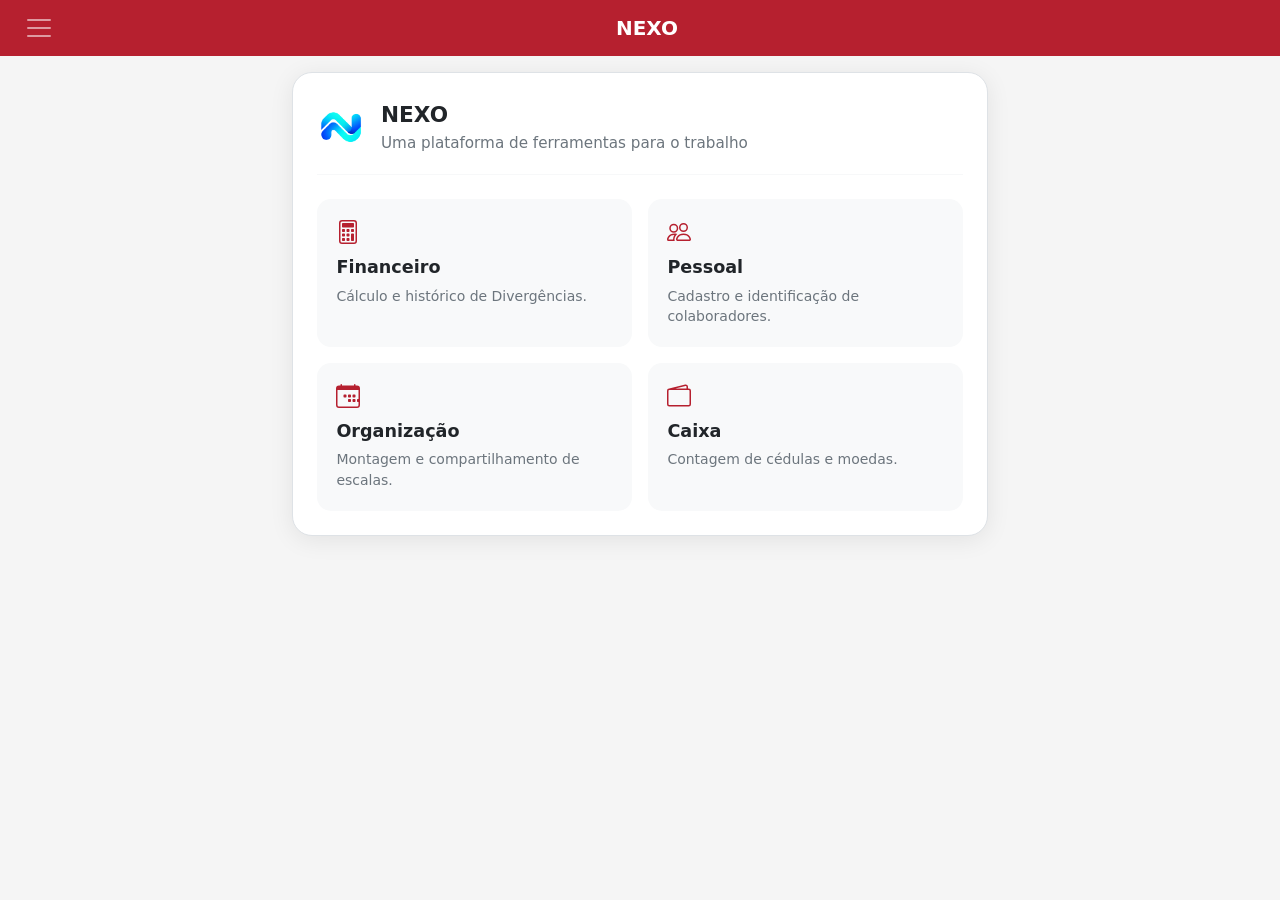
<file: app/src/main/assets/index.html>
<!DOCTYPE html>
<html lang="pt-BR">
<head>
    <meta charset="UTF-8">
    <meta name="viewport" content="width=device-width, initial-scale=1.0">
    <title>Nexo</title>

    <!-- Bootstrap -->
    <link href="css/bootstrap.min.css" rel="stylesheet">
    <link href="css/themes.css" rel="stylesheet">
    <link href="css/home.css" rel="stylesheet">
</head>

<body>
    <!-- Navbar (carregado por js/navbar.js) -->
    <div id="app-navbar"></div>

    <div class="container home-container">
        <div class="home-card">
            <!-- Header -->
            <div class="home-header">
                <div class="home-header-icon">
                    <!-- Ícone de camadas / plataforma -->
                    <!-- <svg xmlns="http://www.w3.org/2000/svg" width="28" height="28" fill="currentColor" viewBox="0 0 16 16">
                        <path d="M8.235 1.559a.5.5 0 0 0-.47 0l-7.5 4a.5.5 0 0 0 0 .882l7.5 4a.5.5 0 0 0 .47 0l7.5-4a.5.5 0 0 0 0-.882l-7.5-4zM8 9.129 1.854 5.854 8 2.577l6.146 3.277L8 9.13z"/>
                        <path d="M8.235 11.559a.5.5 0 0 0-.47 0l-7.5 4a.5.5 0 0 0 0 .882l7.5 4a.5.5 0 0 0 .47 0l7.5-4a.5.5 0 0 0 0-.882l-7.5-4z"/>
                    </svg> -->
                    <img src="./images/app_icon.png" alt="Nexo" height="48" width="48" class="home-header-icon-img">
                </div>
                <div class="home-header-text">
                    <h1 class="home-title">NEXO</h1>
                    <p class="home-subtitle">Uma plataforma de ferramentas para o trabalho</p>
                </div>
            </div>

            <hr class="home-divider">

            <!-- Grid de módulos -->
            <div class="modules-grid">

                <!-- Divergências -->
                <a href="divergencias.html" class="module-card">
                    <div class="module-icon">
                        <svg xmlns="http://www.w3.org/2000/svg" width="24" height="24" fill="currentColor" viewBox="0 0 16 16">
                            <path d="M12 1a1 1 0 0 1 1 1v12a1 1 0 0 1-1 1H4a1 1 0 0 1-1-1V2a1 1 0 0 1 1-1h8zM4 0a2 2 0 0 0-2 2v12a2 2 0 0 0 2 2h8a2 2 0 0 0 2-2V2a2 2 0 0 0-2-2H4z"/>
                            <path d="M4 2.5a.5.5 0 0 1 .5-.5h7a.5.5 0 0 1 .5.5v2a.5.5 0 0 1-.5.5h-7a.5.5 0 0 1-.5-.5v-2zm0 4a.5.5 0 0 1 .5-.5h1a.5.5 0 0 1 .5.5v1a.5.5 0 0 1-.5.5h-1a.5.5 0 0 1-.5-.5v-1zm0 3a.5.5 0 0 1 .5-.5h1a.5.5 0 0 1 .5.5v1a.5.5 0 0 1-.5.5h-1a.5.5 0 0 1-.5-.5v-1zm0 3a.5.5 0 0 1 .5-.5h1a.5.5 0 0 1 .5.5v1a.5.5 0 0 1-.5.5h-1a.5.5 0 0 1-.5-.5v-1zm3-6a.5.5 0 0 1 .5-.5h1a.5.5 0 0 1 .5.5v1a.5.5 0 0 1-.5.5h-1a.5.5 0 0 1-.5-.5v-1zm0 3a.5.5 0 0 1 .5-.5h1a.5.5 0 0 1 .5.5v1a.5.5 0 0 1-.5.5h-1a.5.5 0 0 1-.5-.5v-1zm0 3a.5.5 0 0 1 .5-.5h1a.5.5 0 0 1 .5.5v1a.5.5 0 0 1-.5.5h-1a.5.5 0 0 1-.5-.5v-1zm3-6a.5.5 0 0 1 .5-.5h1a.5.5 0 0 1 .5.5v1a.5.5 0 0 1-.5.5h-1a.5.5 0 0 1-.5-.5v-1zm0 3a.5.5 0 0 1 .5-.5h1a.5.5 0 0 1 .5.5v4a.5.5 0 0 1-.5.5h-1a.5.5 0 0 1-.5-.5v-4z"/>
                        </svg>
                    </div>
                    <h2 class="module-title">Financeiro</h2>
                    <p class="module-desc">Cálculo e histórico de Divergências.</p>
                </a>

                <!-- Pessoas -->
                <a href="funcionarios.html" class="module-card">
                    <div class="module-icon">
                        <svg xmlns="http://www.w3.org/2000/svg" width="16" height="16" fill="currentColor" class="bi bi-people" viewBox="0 0 16 16">
                            <path d="M15 14s1 0 1-1-1-4-5-4-5 3-5 4 1 1 1 1zm-7.978-1L7 12.996c.001-.264.167-1.03.76-1.72C8.312 10.629 9.282 10 11 10c1.717 0 2.687.63 3.24 1.276.593.69.758 1.457.76 1.72l-.008.002-.014.002zM11 7a2 2 0 1 0 0-4 2 2 0 0 0 0 4m3-2a3 3 0 1 1-6 0 3 3 0 0 1 6 0M6.936 9.28a6 6 0 0 0-1.23-.247A7 7 0 0 0 5 9c-4 0-5 3-5 4q0 1 1 1h4.216A2.24 2.24 0 0 1 5 13c0-1.01.377-2.042 1.09-2.904.243-.294.526-.569.846-.816M4.92 10A5.5 5.5 0 0 0 4 13H1c0-.26.164-1.03.76-1.724.545-.636 1.492-1.256 3.16-1.275ZM1.5 5.5a3 3 0 1 1 6 0 3 3 0 0 1-6 0m3-2a2 2 0 1 0 0 4 2 2 0 0 0 0-4"/>
                        </svg>
                        
                        <!-- <svg xmlns="http://www.w3.org/2000/svg" width="24" height="24" fill="currentColor" viewBox="0 0 16 16">
                            <path d="M8.186 1.113a.5.5 0 0 0-.372 0L1.846 3.5 8 5.961 14.154 3.5 8.186 1.113zM15 4.239l-6.5 2.6v5.451l6.5-2.6V4.24zM7.5 12.29V6.839l-6.5-2.6v5.451l6.5 2.6z"/>
                            <path d="M1.5 1.5a.5.5 0 0 0-.5.5v12a.5.5 0 0 0 .5.5h13a.5.5 0 0 0 .5-.5V2a.5.5 0 0 0-.5-.5h-13z"/>
                        </svg> -->
                    </div>
                    <h2 class="module-title">Pessoal</h2>
                    <p class="module-desc">Cadastro e identificação de colaboradores.</p>
                </a>

                <!-- Produtos -->
                <!-- <a href="produtos.html" class="module-card">
                    <div class="module-icon">
                        <svg xmlns="http://www.w3.org/2000/svg" width="24" height="24" fill="currentColor" viewBox="0 0 16 16">
                            <path d="M8.186 1.113a.5.5 0 0 0-.372 0L1.846 3.5 8 5.961 14.154 3.5 8.186 1.113zM15 4.239l-6.5 2.6v5.451l6.5-2.6V4.24zM7.5 12.29V6.839l-6.5-2.6v5.451l6.5 2.6z"/>
                            <path d="M1.5 1.5a.5.5 0 0 0-.5.5v12a.5.5 0 0 0 .5.5h13a.5.5 0 0 0 .5-.5V2a.5.5 0 0 0-.5-.5h-13z"/>
                        </svg>
                    </div>
                    <h2 class="module-title">Produtos</h2>
                    <p class="module-desc">Consulta de produtos, preços e códigos de barras.</p>
                </a> -->

                <!-- Escalas -->
                <!-- <a href="escala.html" class="module-card">
                    <div class="module-icon">
                        <svg xmlns="http://www.w3.org/2000/svg" width="24" height="24" fill="currentColor" viewBox="0 0 16 16">
                            <path d="M3.5 0a.5.5 0 0 1 .5.5V1h8V.5a.5.5 0 0 1 1 0V1h1a2 2 0 0 1 2 2v11a2 2 0 0 1-2 2H2a2 2 0 0 1-2-2V3a2 2 0 0 1 2-2h1V.5a.5.5 0 0 1 .5-.5zM1 4v10a1 1 0 0 0 1 1h12a1 1 0 0 0 1-1V4H1z"/>
                            <path d="M11 7.5a.5.5 0 0 1 .5-.5h1a.5.5 0 0 1 .5.5v1a.5.5 0 0 1-.5.5h-1a.5.5 0 0 1-.5-.5v-1zm-3 0a.5.5 0 0 1 .5-.5h1a.5.5 0 0 1 .5.5v1a.5.5 0 0 1-.5.5h-1a.5.5 0 0 1-.5-.5v-1zm-3 0a.5.5 0 0 1 .5-.5h1a.5.5 0 0 1 .5.5v1a.5.5 0 0 1-.5.5h-1a.5.5 0 0 1-.5-.5v-1zm9 3a.5.5 0 0 1 .5-.5h1a.5.5 0 0 1 .5.5v1a.5.5 0 0 1-.5.5h-1a.5.5 0 0 1-.5-.5v-1zm-3 0a.5.5 0 0 1 .5-.5h1a.5.5 0 0 1 .5.5v1a.5.5 0 0 1-.5.5h-1a.5.5 0 0 1-.5-.5v-1zm-3 0a.5.5 0 0 1 .5-.5h1a.5.5 0 0 1 .5.5v1a.5.5 0 0 1-.5.5h-1a.5.5 0 0 1-.5-.5v-1z"/>
                        </svg>
                    </div>
                    <h2 class="module-title">Escalas</h2>
                    <p class="module-desc">Montagem semanal, folgas e compartilhamento por imagem.</p>
                </a> -->

                <a href="escala.html" class="module-card">
                    <div class="module-icon">
                        <svg xmlns="http://www.w3.org/2000/svg" width="24" height="24" fill="currentColor" viewBox="0 0 16 16">
                            <path d="M3.5 0a.5.5 0 0 1 .5.5V1h8V.5a.5.5 0 0 1 1 0V1h1a2 2 0 0 1 2 2v11a2 2 0 0 1-2 2H2a2 2 0 0 1-2-2V3a2 2 0 0 1 2-2h1V.5a.5.5 0 0 1 .5-.5zM1 4v10a1 1 0 0 0 1 1h12a1 1 0 0 0 1-1V4H1z"/>
                            <path d="M11 7.5a.5.5 0 0 1 .5-.5h1a.5.5 0 0 1 .5.5v1a.5.5 0 0 1-.5.5h-1a.5.5 0 0 1-.5-.5v-1zm-3 0a.5.5 0 0 1 .5-.5h1a.5.5 0 0 1 .5.5v1a.5.5 0 0 1-.5.5h-1a.5.5 0 0 1-.5-.5v-1zm-3 0a.5.5 0 0 1 .5-.5h1a.5.5 0 0 1 .5.5v1a.5.5 0 0 1-.5.5h-1a.5.5 0 0 1-.5-.5v-1zm9 3a.5.5 0 0 1 .5-.5h1a.5.5 0 0 1 .5.5v1a.5.5 0 0 1-.5.5h-1a.5.5 0 0 1-.5-.5v-1zm-3 0a.5.5 0 0 1 .5-.5h1a.5.5 0 0 1 .5.5v1a.5.5 0 0 1-.5.5h-1a.5.5 0 0 1-.5-.5v-1zm-3 0a.5.5 0 0 1 .5-.5h1a.5.5 0 0 1 .5.5v1a.5.5 0 0 1-.5.5h-1a.5.5 0 0 1-.5-.5v-1z"/>
                        </svg>
                    </div>
                    <h2 class="module-title">Organização</h2>
                    <p class="module-desc">Montagem e compartilhamento de escalas.</p>
                </a>

                <!-- Contagem -->
                <a href="notas.html" class="module-card">
                    <div class="module-icon">
                        <svg xmlns="http://www.w3.org/2000/svg" width="16" height="16" fill="currentColor" class="bi bi-wallet2" viewBox="0 0 16 16">
                            <path d="M12.136.326A1.5 1.5 0 0 1 14 1.78V3h.5A1.5 1.5 0 0 1 16 4.5v9a1.5 1.5 0 0 1-1.5 1.5h-13A1.5 1.5 0 0 1 0 13.5v-9a1.5 1.5 0 0 1 1.432-1.499zM5.562 3H13V1.78a.5.5 0 0 0-.621-.484zM1.5 4a.5.5 0 0 0-.5.5v9a.5.5 0 0 0 .5.5h13a.5.5 0 0 0 .5-.5v-9a.5.5 0 0 0-.5-.5z"/>
                        </svg>
                        <!-- <svg xmlns="http://www.w3.org/2000/svg" width="24" height="24" fill="currentColor" viewBox="0 0 16 16">
                            <path d="M8 15A7 7 0 1 1 8 1a7 7 0 0 1 0 14zm0 1A8 8 0 1 0 8 0a8 8 0 0 0 0 16z"/>
                            <path d="M8 4a.5.5 0 0 1 .5.5v3h3a.5.5 0 0 1 0 1h-3v3a.5.5 0 0 1-1 0v-3h-3a.5.5 0 0 1 0-1h3v-3A.5.5 0 0 1 8 4z"/>
                        </svg> -->
                    </div>
                    <h2 class="module-title">Caixa</h2>
                    <p class="module-desc">Contagem de cédulas e moedas.</p>
                </a>

            </div>
        </div>
    </div>

    <script src="js/bootstrap.bundle.min.js"></script>
    <script src="js/themes.js"></script>
    <script src="js/navbar.js"></script>
</body>
</html>
</file>
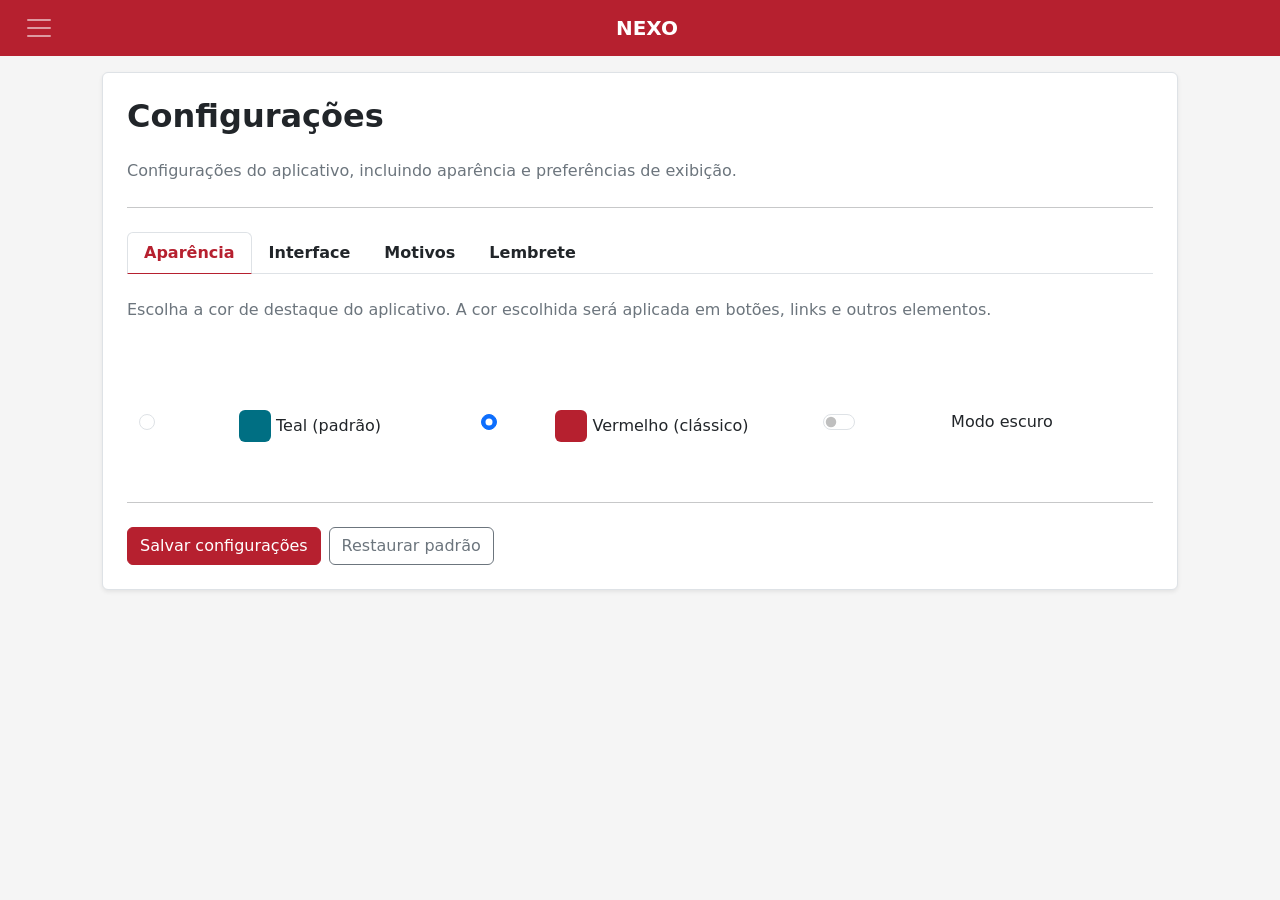
<file: app/src/main/assets/configuracoes.html>
<!DOCTYPE html>
<html lang="pt-BR">
<head>
    <meta charset="UTF-8">
    <meta name="viewport" content="width=device-width, initial-scale=1.0">
    <title>Configurações - Divergências</title>
    <link href="css/bootstrap.min.css" rel="stylesheet">
    <link href="css/themes.css" rel="stylesheet">
</head>
<body>
    <!-- Navbar centralizado (carregado por js/navbar.js) -->
    <div id="app-navbar"></div>

    <!-- CONTEÚDO -->
    <div class="container">
        <div class="card shadow-sm config-card">
            <div class="card-body p-4">
                
                <h2 class="mb-4"><strong>Configurações</strong></h2>
                <p class="text-muted mb-3">
                    Configurações do aplicativo, incluindo aparência e preferências de exibição.
                </p>
                <hr class="my-4">

                <!-- TABS -->
                <ul class="nav nav-tabs mb-4" id="configTabs" role="tablist">
                    <li class="nav-item" role="presentation">
                        <button class="nav-link active" id="aparencia-tab" data-bs-toggle="tab"
                                data-bs-target="#aparencia" type="button" role="tab">
                            Aparência
                        </button>
                    </li>
                    <li class="nav-item" role="presentation">
                        <button class="nav-link" id="interface-tab" data-bs-toggle="tab"
                                data-bs-target="#interface" type="button" role="tab">
                            Interface
                        </button>
                    </li>
                    <li class="nav-item" role="presentation">
                        <button class="nav-link" id="motivos-tab" data-bs-toggle="tab"
                                data-bs-target="#motivos" type="button" role="tab">
                            Motivos
                        </button>
                    </li>
                    <li class="nav-item" role="presentation">
                        <button class="nav-link" id="lembrete-tab" data-bs-toggle="tab"
                                data-bs-target="#lembrete" type="button" role="tab">
                            Lembrete
                        </button>
                    </li>
                </ul>

                <!-- ===================== TAB APARENCIA ===================== -->
                <div class="tab-content" id="configTabsContent">
                    <div class="tab-pane fade show active" id="aparencia" role="tabpanel">
                        <div class="mb-3">
                            <p class="text-muted mb-3">
                                Escolha a cor de destaque do aplicativo. A cor escolhida será aplicada em botões, links e outros elementos.
                            </p>
                            <div class="d-flex flex-wrap gap-3">
                                <div class="container text-center">
                                    <div class="row">
                                        <div class="col">
                                            <div class="form-check">
                                                <input class="form-check-input" type="radio" name="accentColor" id="accentTeal" value="#006F83">
                                                <label class="form-check-label" for="accentTeal">
                                                    <span class="d-inline-block rounded"
                                                        style="width:32px;height:32px;background:#006F83;vertical-align:middle;"></span>
                                                    Teal (padrão)
                                                </label>
                                            </div>
                                        </div>

                                        <div class="col">
                                            <div class="form-check">
                                                <input class="form-check-input" type="radio" name="accentColor"
                                                    id="accentRed" value="#b6202f">
                                                <label class="form-check-label" for="accentRed">
                                                    <span class="d-inline-block rounded"
                                                        style="width:32px;height:32px;background:#b6202f;vertical-align:middle;"></span>
                                                    Vermelho (clássico)
                                                </label>
                                            </div>
                                        </div>
                                        <!-- Modo escuro -->
                                        <div class="col">
                                            <div class="form-check form-switch mb-3">
                                                <input class="form-check-input" type="checkbox" id="cfg_darkMode">
                                                <label class="form-check-label" for="cfg_darkMode">
                                                    Modo escuro
                                                </label>
                                            </div>
                                        </div>
                                        <!-- Modo escuro -->
                                    </div>
                                </div>
                            </div>
                        </div>

                    </div>

                    <!-- ===================== TAB INTERFACE ===================== -->
                    <div class="tab-pane fade" id="interface" role="tabpanel">
                        <p class="text-muted mb-3">
                            Escolha quais informações devem aparecer no formulário principal.
                        </p>

                        <div class="form-check mb-2">
                            <input class="form-check-input" type="checkbox" id="cfg_codigoProduto">
                            <label class="form-check-label" for="cfg_codigoProduto">
                                Código do produto
                            </label>
                        </div>

                        <div class="form-check mb-2">
                            <input class="form-check-input" type="checkbox" id="cfg_pdv">
                            <label class="form-check-label" for="cfg_pdv">
                                PDV
                            </label>
                        </div>

                        <div class="form-check mb-2">
                            <input class="form-check-input" type="checkbox" id="cfg_descricao">
                            <label class="form-check-label" for="cfg_descricao">
                                Descrição do produto
                            </label>
                        </div>

                        <div class="form-check mb-2">
                            <input class="form-check-input" type="checkbox" id="cfg_valorTotal">
                            <label class="form-check-label" for="cfg_valorTotal">
                                Valor Total
                            </label>
                        </div>

                        <div class="form-check mb-2">
                            <input class="form-check-input" type="checkbox" id="cfg_motivo">
                            <label class="form-check-label" for="cfg_motivo">
                                Motivo da divergência
                            </label>
                        </div>
                    </div>

                    <!-- ===================== TAB MOTIVOS ===================== -->
                    <div class="tab-pane fade" id="motivos" role="tabpanel">
                        <div class="small text-muted">
                            Em breve: Motivos de divergência personalizáveis. 
                            <br>Por enquanto, os motivos são fixos e não podem ser alterados.
                        </div>
                    </div>

                    <!-- ===================== TAB LEMBRETE ===================== -->
                    <div class="tab-pane fade" id="lembrete" role="tabpanel">
                        <p class="text-muted mb-3">
                            Receba um lembrete para não esquecer de registrar as divergências do dia (processo oficial em papel).
                        </p>

                        <div class="form-check form-switch mb-3">
                            <input class="form-check-input" type="checkbox" id="cfg_lembreteAtivo">
                            <label class="form-check-label" for="cfg_lembreteAtivo">
                                Ativar lembrete
                            </label>
                        </div>

                        <div id="lembreteOpcoes" class="d-none">
                            <div class="mb-3">
                                <label for="cfg_lembreteHora" class="form-label">Horário</label>
                                <!-- <input type="time" class="form-control" id="cfg_lembreteHora" value="18:00"> -->
                                 <input
                                    type="time"
                                    class="form-control"
                                    id="cfg_lembreteHora"
                                    placeholder="17:00"
                                    value="17:00"
                                    required
                                >
                            </div>

                            <div class="mb-3">
                                <label class="form-label">Dias da semana (marque os que deseja)</label>
                                <div id="lembreteListaDias" class="border rounded p-2">
                                    <!-- gerado via JS -->
                                </div>
                                <div class="form-text">Igual ao padrão do “Inter” na escala de funcionários.</div>
                            </div>
                        </div>
                    </div>
                </div>

                <hr class="my-4">

                <div class="d-flex gap-2">
                    <button type="button" class="btn btn-danger" id="btnSalvar">
                        Salvar configurações
                    </button>
                    <button type="button" class="btn btn-outline-secondary" id="btnResetar">
                        Restaurar padrão
                    </button>
                </div>

                <div id="mensagemSucesso" class="alert alert-success mt-3 d-none" role="alert">
                    Configurações salvas com sucesso!
                </div>
            </div>
        </div>
    </div>

    <script src="js/bootstrap.bundle.min.js"></script>
    <script src="js/android-web.js"></script>
    <script src="js/ui-modals.js"></script>
    <script src="js/themes.js"></script>
    <script src="js/navbar.js"></script>   <!-- ← novo -->
    <script src="js/configuracoes.js"></script>   <!-- script específico da página -->

</body>
</html>
</file>
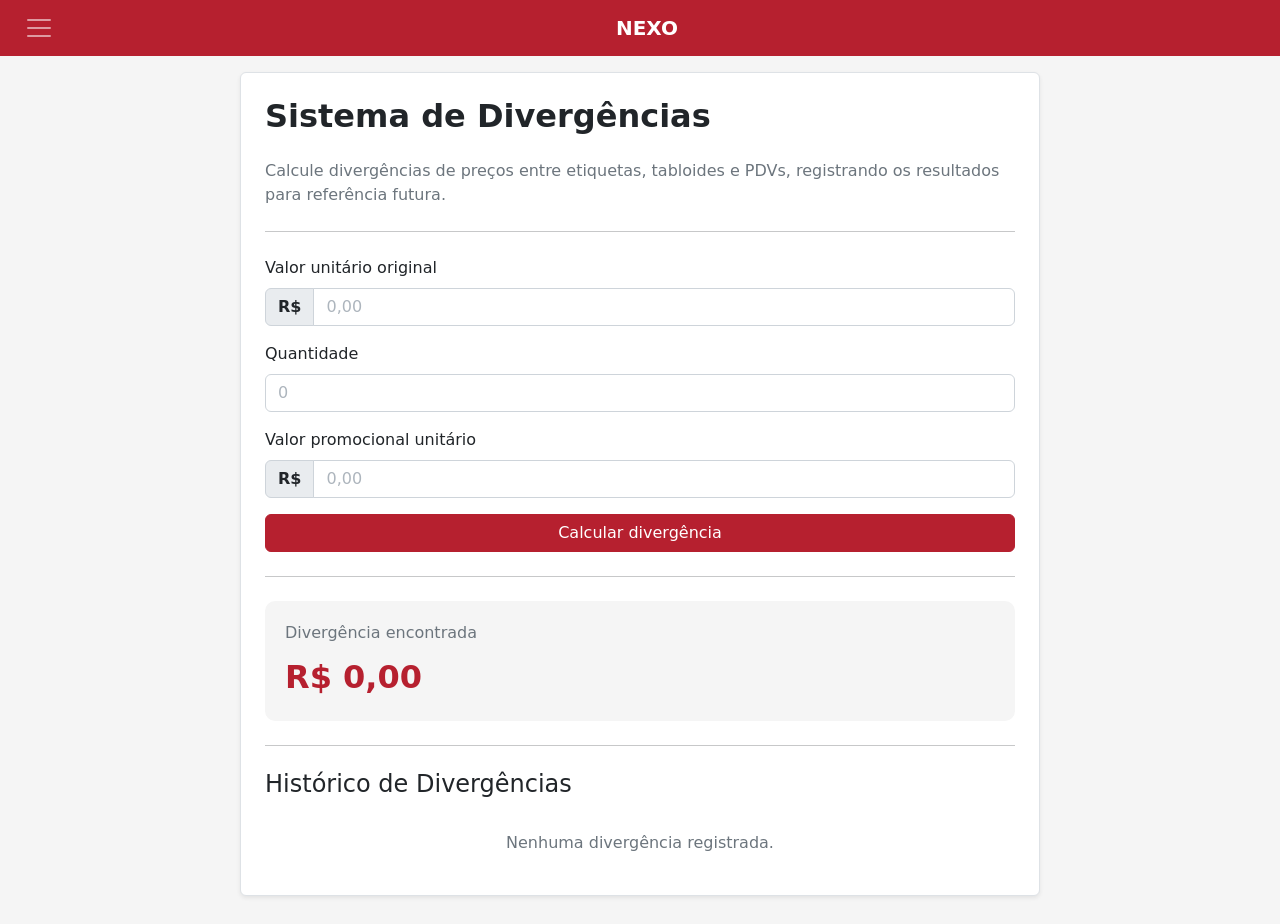
<file: app/src/main/assets/divergencias.html>
<!DOCTYPE html>
<html lang="pt-BR">
<head>
    <meta charset="UTF-8">
    <meta name="viewport" content="width=device-width, initial-scale=1.0">

    <title>Sistema de Divergências</title>

    <!-- Bootstrap -->
    <link href="css/bootstrap.min.css" rel="stylesheet">
    <link href="css/themes.css" rel="stylesheet">
    <link href="css/divergencia.css" rel="stylesheet">
</head>

<body>
    <!-- =========================================================
     NAVBAR + MENU LATERAL (estilo app nativo)
     ========================================================= -->
    <!-- Navbar centralizado (carregado por js/navbar.js) -->
    <div id="app-navbar"></div>

    <div class="container">
        <div class="card shadow-sm divergencia-card">
            <div class="card-body p-4">
                <h2 class="mb-4"><strong>Sistema de Divergências</strong></h2>
                <p class="text-muted mb-3">
                    Calcule divergências de preços entre etiquetas, tabloides e PDVs, registrando os resultados para referência futura.
                </p>
                <hr class="my-4">

                <form id="formDivergencia">
                    <!-- Código do produto (controlado por config) -->
                    <div class="mb-3" id="campoCodigoProduto" style="display: none;">
                        <label for="codigoProduto" class="form-label">
                            Código do produto
                        </label>
                        <input
                            type="text"
                            class="form-control"
                            id="codigoProduto"
                            placeholder="Ex: 7891234567890"
                            inputmode="numeric"
                        >
                    </div>

                    <!-- PDV (controlado por config) -->
                    <div class="mb-3" id="campoPdv" style="display: none;">
                        <label for="pdv" class="form-label">
                            PDV
                        </label>
                        <input
                            type="text"
                            class="form-control"
                            id="pdv"
                            placeholder="Ex: 12"
                            inputmode="numeric"
                        >
                    </div>

                    <!-- Descrição (controlado por config) -->
                    <div class="mb-3" id="campoDescricao" style="display: none;">
                        <label for="descricao" class="form-label">
                            Descrição do produto
                        </label>
                        <input
                            type="text"
                            class="form-control"
                            id="descricao"
                            placeholder="Ex: Arroz 5kg"
                        >
                    </div>

                    <!-- Valor unitário original (sempre visível) -->
                    <div class="mb-3">
                        <label for="valorOriginal" class="form-label">
                            Valor unitário original
                        </label>
                        <div class="input-group">
                            <span class="input-group-text">R$</span>
                            <input
                                type="text"
                                class="form-control"
                                id="valorOriginal"
                                placeholder="0,00"
                                inputmode="decimal"
                                required
                            >
                        </div>
                    </div>

                    <!-- Quantidade (sempre visível) -->
                    <div class="mb-3">
                        <label for="quantidade" class="form-label">
                            Quantidade
                        </label>
                        <input
                            type="number"
                            class="form-control"
                            id="quantidade"
                            min="1"
                            placeholder="0"
                            required
                        >
                    </div>

                    <!-- Valor promocional unitário (sempre visível) -->
                    <div class="mb-3">
                        <label for="valorPromocional" class="form-label">
                            Valor promocional unitário
                        </label>
                        <div class="input-group">
                            <span class="input-group-text">R$</span>
                            <input
                                type="text"
                                class="form-control"
                                id="valorPromocional"
                                placeholder="0,00"
                                inputmode="decimal"
                                required
                            >
                        </div>
                    </div>

                    <!-- Valor Total (controlado por config) -->
                    <div class="mb-3" id="campoValorTotal" style="display: none;">
                        <label class="form-label">
                            Valor Total
                        </label>
                        <div class="input-group">
                            <span class="input-group-text">R$</span>
                            <input
                                type="text"
                                class="form-control"
                                id="valorTotal"
                                placeholder="0,00"
                                readonly
                            >
                        </div>
                        <div class="form-text">
                            Calculado automaticamente (Valor unitário × Quantidade)
                        </div>
                    </div>

                    <!-- Motivo (controlado por config) -->
                    <div class="mb-4" id="campoMotivo" style="display: none;">
                        <label for="motivo" class="form-label">
                            Motivo da divergência
                        </label>
                        <select class="form-select" id="motivo">
                            <option value="" selected disabled>Selecione o motivo</option>
                            <option value="etiqueta_pdv">Etiqueta × PDV</option>
                            <option value="etiqueta_tabloide">Etiqueta × Tabloide</option>
                            <option value="tabloide_pdv">Tabloide × PDV</option>
                            <option value="pc_virtual">PC Virtual / LMPM</option>
                            <option value="ofertas_exclusivas">Ofertas Exclusivas</option>
                            <option value="oferta_combinada">Oferta Combinada</option>
                        </select>
                    </div>

                    <button type="submit" class="btn btn-danger w-100">
                        Calcular divergência
                    </button>

                </form>

                <hr class="my-4">

                <div class="resultado">
                    <div class="text-muted mb-2">
                        Divergência encontrada
                    </div>

                    <div
                            id="resultado"
                            class="valor-divergencia"
                    >
                        R$ 0,00
                    </div>
                </div>

                <hr class="my-4">

    <div>
        <h4 class="mb-3">
            Histórico de Divergências
        </h4>

        <div id="historico">
            <div class="text-muted text-center py-3">
                Carregando histórico...
            </div>
        </div>
    </div>

        </div>
    </div>
</div>

<!-- =========================================================
     MODAL DE CONFIRMAÇÃO DE EXCLUSÃO
     ========================================================= -->

<div
    class="modal fade"
    id="modalConfirmarExclusao"
    tabindex="-1"
    aria-labelledby="modalConfirmarExclusaoLabel"
    aria-hidden="true"
>
    <div class="modal-dialog modal-dialog-centered">
        <div class="modal-content">

            <div class="modal-header">
                <h5
                    class="modal-title"
                    id="modalConfirmarExclusaoLabel"
                >
                    Tem certeza?
                </h5>

                <button
                    type="button"
                    class="btn-close"
                    data-bs-dismiss="modal"
                    aria-label="Fechar"
                ></button>
            </div>

            <div class="modal-body">
                Deseja realmente excluir esta divergência?
            </div>

            <div class="modal-footer">

                <button
                    type="button"
                    class="btn btn-secondary"
                    data-bs-dismiss="modal"
                >
                    Cancelar
                </button>

                <button
                    type="button"
                    class="btn btn-danger"
                    id="confirmarExclusao"
                >
                    Excluir
                </button>

            </div>

        </div>
    </div>
</div>

<script src="js/bootstrap.bundle.min.js"></script>
<script src="js/themes.js"></script>
<script src="js/navbar.js"></script>   <!-- ← novo -->
<script src="js/android-web.js"></script>
<script src="js/app.js"></script>


</body>
</html>
</file>
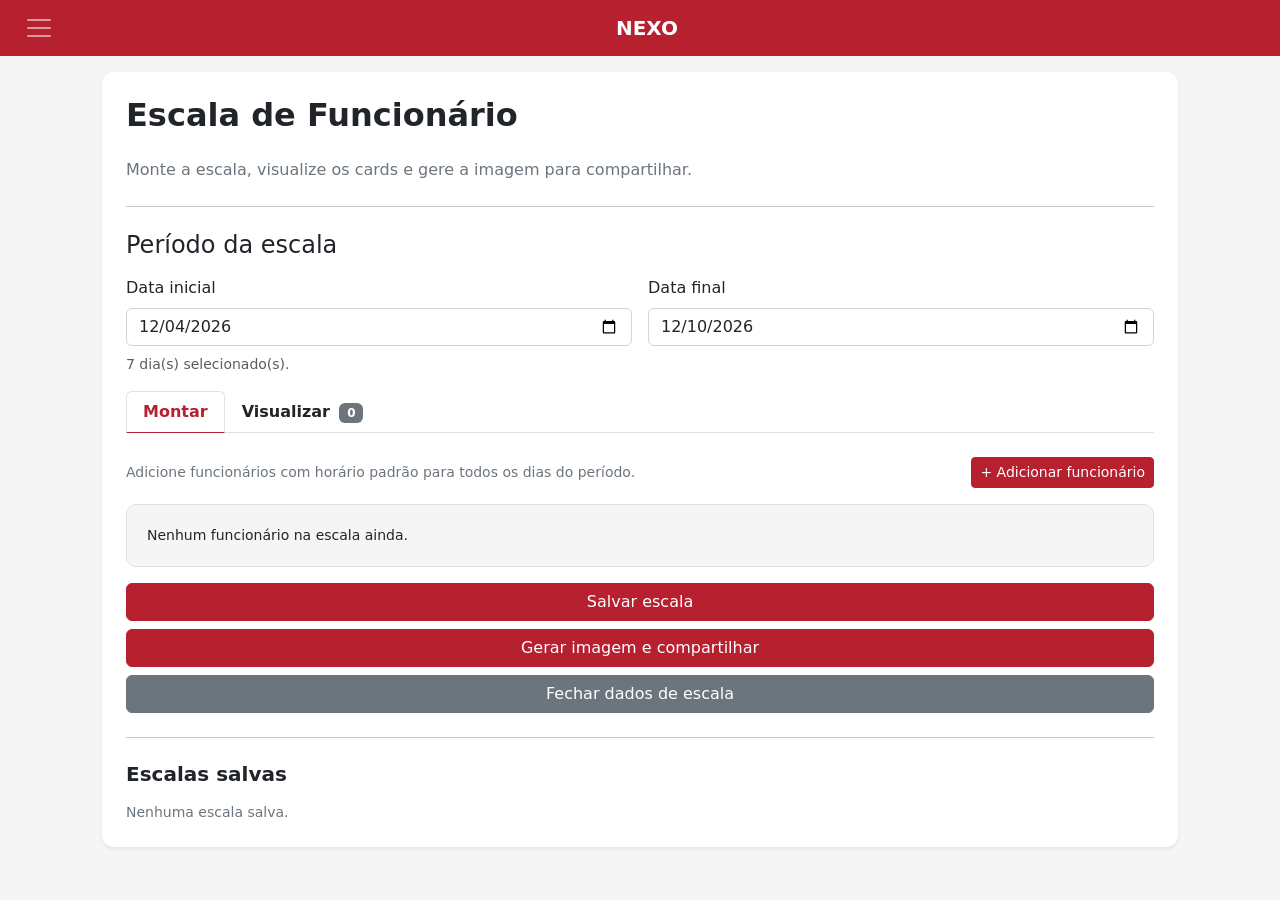
<file: app/src/main/assets/escala.html>
<!DOCTYPE html>
<html lang="pt-BR">

<head>
    <meta charset="UTF-8">
    <meta name="viewport" content="width=device-width, initial-scale=1.0">
    <title>Escala de Funcionários</title>
    <link href="css/bootstrap.min.css" rel="stylesheet">
    <link rel="stylesheet" href="https://cdn.jsdelivr.net/npm/bootstrap-icons@1.11.3/font/bootstrap-icons.min.css">
    <link href="css/themes.css" rel="stylesheet">
    <link href="css/escala.css" rel="stylesheet">
</head>

<body>
    <!-- =========================================================
     NAVBAR + MENU LATERAL (estilo app nativo)
     ========================================================= -->
    <!-- Navbar centralizado (carregado por js/navbar.js) -->
    <div id="app-navbar"></div>

    <main class="container escala-container">
        <div class="card shadow-sm">
            <div class="card-body p-3 p-md-4">

                <h2 class="mb-4"><strong>Escala de Funcionário</strong></h2>
                <p class="text-muted mb-3">
                    Monte a escala, visualize os cards e gere a imagem para compartilhar.
                </p>
                <hr class="my-4">

                <!-- <h2 class="mb-4"><strong>Escala de Funcionários</strong></h2>
                <p class="text-muted mb-3">
                    Monte a escala, visualize os cards e gere a imagem para compartilhar.
                </p>
                <hr class="my-4"> -->

                <!-- PERÍODO (sempre visível) -->
                <section class="mb-3">
                    <h4 class="mb-3">Período da escala</h4>
                    <div class="row g-3">
                        <div class="col-12 col-md-6">
                            <label for="dataInicial" class="form-label">Data inicial</label>
                            <input type="date" class="form-control" id="dataInicial" required>
                        </div>
                        <div class="col-12 col-md-6">
                            <label for="dataFinal" class="form-label">Data final</label>
                            <input type="date" class="form-control" id="dataFinal" required>
                        </div>
                    </div>
                    <div class="form-text mt-2" id="periodoInfo">
                        Selecione o período para montar a escala.
                    </div>
                </section>

                <!-- ABAS -->
                <ul class="nav nav-tabs mb-4" id="abasEscala" role="tablist">
                    <li class="nav-item" role="presentation">
                        <button class="nav-link active" id="tab-montar" data-bs-toggle="tab"
                                data-bs-target="#painel-montar" type="button" role="tab">
                            Montar
                        </button>
                    </li>
                    <li class="nav-item" role="presentation">
                        <button class="nav-link" id="tab-visualizar" data-bs-toggle="tab"
                                data-bs-target="#painel-visualizar" type="button" role="tab">
                            Visualizar
                            <span class="badge text-bg-secondary ms-1" id="badgeQtdFunc">0</span>
                        </button>
                    </li>
                </ul>

                <div class="tab-content" id="conteudoAbas">

                    <!-- ========== ABA MONTAR ========== -->
                    <div class="tab-pane fade show active" id="painel-montar" role="tabpanel">

                        <div class="d-flex justify-content-between align-items-center mb-3">
                            <p class="mb-0 text-muted small">
                                Adicione funcionários com horário padrão para todos os dias do período.
                            </p>
                            <button type="button" class="btn btn-danger btn-sm" id="btnAbrirModalAdicionar">
                                + Adicionar funcionário
                            </button>
                        </div>

                        <!-- <div class="alert alert-light border small mb-3" id="resumoMontar"> -->
                        <div class="resumo-background border small mb-3" id="resumoMontar">
                            Nenhum funcionário na escala ainda.
                        </div>

                        <div class="d-grid gap-2">
                            <button type="button" class="btn btn-danger" id="salvarEscala">
                                Salvar escala
                            </button>
                            <button type="button" class="btn btn-danger" id="gerarImagem">
                                Gerar imagem e compartilhar
                            </button>
                            <button type="button" class="btn btn-secondary" id="limparEscala">
                                Fechar dados de escala
                            </button>
                        </div>

                        <hr class="my-4">

                        <h5 class="mb-3">Escalas salvas</h5>
                        <div id="escalasSalvas">
                            <div class="text-muted small">Nenhuma escala salva.</div>
                        </div>
                    </div>

                    <!-- ========== ABA VISUALIZAR ========== -->
                    <div class="tab-pane fade" id="painel-visualizar" role="tabpanel">
                        <p class="text-muted small mb-3">
                            Edite horários, marque folga ou adicione período intermediário em cada card.
                        </p>
                        <div id="listaCardsFuncionarios">
                            <div class="text-muted text-center py-4">
                                Nenhum funcionário. Vá na aba Montar e adicione.
                            </div>
                        </div>
                    </div>
                </div>

                <div id="mensagemEscala" class="alert d-none mt-4" role="status" aria-live="polite"></div>
            </div>
        </div>
    </main>

    <!-- =====================================================
         MODAL: ADICIONAR FUNCIONÁRIO (preenche todos os dias)
         ===================================================== -->
    <div class="modal fade" id="modalAdicionarFunc" tabindex="-1" aria-hidden="true">
        <div class="modal-dialog modal-dialog-centered">
            <div class="modal-content">
                <div class="modal-header">
                    <h5 class="modal-title text-white">Adicionar funcionário</h5>
                    <button type="button" class="btn-close btn-close-white" data-bs-dismiss="modal"></button>
                </div>
                <div class="modal-body">
                    <p class="small text-muted mb-3">
                        O horário abaixo será aplicado a <strong>todos os dias</strong> do período.
                        Depois você pode editar dia a dia na aba Visualizar.
                    </p>

                    <div class="mb-3">
                        <label class="form-label form-bg">Funcionário cadastrado</label>
                        <select class="form-select" id="selectFuncionarioCad">
                            <option value="">— Digitar avulso / escolher —</option>
                        </select>
                    </div>

                    <div class="mb-3">
                        <label class="form-label">Nome</label>
                        <input type="text" class="form-control" id="addNome" placeholder="Nome do funcionário" maxlength="80">
                    </div>

                    <div class="row g-2 mb-3">
                        <div class="col-6">
                            <label class="form-label">Crachá (opcional)</label>
                            <input type="text" class="form-control" id="addCracha" placeholder="1234567" maxlength="20">
                        </div>
                        <div class="col-6">
                            <label class="form-label">Cargo (opcional)</label>
                            <select class="form-select" id="addCargo">
                                <option value="">—</option>
                                <option value="Atendente 1">Atendente 1</option>
                                <option value="Atendente 2">Atendente 2</option>
                                <option value="Supervisor">Supervisor</option>
                                <option value="Farmaceutico">Farmacêutico</option>
                                <option value="Gerente">Gerente</option>
                            </select>
                        </div>
                    </div>

                    <div class="row g-2">
                        <div class="col-6">
                            <label class="form-label">Entrada</label>
                            <input type="time" class="form-control" id="addEntrada" value="13:00">
                        </div>
                        <div class="col-6">
                            <label class="form-label">Saída</label>
                            <input type="time" class="form-control" id="addSaida" value="23:00">
                        </div>
                    </div>
                </div>
                <div class="modal-footer">
                    <button type="button" class="btn btn-outline-secondary" data-bs-dismiss="modal">Cancelar</button>
                    <button type="button" class="btn btn-danger" id="btnConfirmarAdicionar">Adicionar à escala</button>
                </div>
            </div>
        </div>
    </div>

    <!-- =====================================================
         MODAL: ADICIONAR INTERMEDIÁRIO (independente)
         ===================================================== -->
    <div class="modal fade" id="modalInter" tabindex="-1" aria-hidden="true">
        <div class="modal-dialog modal-dialog-centered">
            <div class="modal-content">
                <div class="modal-header" style="background-color:#b6202f;">
                    <h5 class="modal-title text-white">Adicionar intermediário</h5>
                    <button type="button" class="btn-close btn-close-white" data-bs-dismiss="modal"></button>
                </div>
                <div class="modal-body">
                    <p class="small text-muted mb-2" id="interNomeFunc">Funcionário</p>

                    <div class="mb-3">
                        <label class="form-label">Dias do Inter (marque os que deseja)</label>
                        <div id="interListaDias" class="border rounded p-2" style="max-height: 200px; overflow-y: auto;">
                            <!-- checkboxes gerados via JS -->
                        </div>
                    </div>

                    <div class="row g-2">
                        <div class="col-6">
                            <label class="form-label">Entrada Inter</label>
                            <input type="time" class="form-control" id="interEntrada" value="10:00">
                        </div>
                        <div class="col-6">
                            <label class="form-label">Saída Inter</label>
                            <input type="time" class="form-control" id="interSaida" value="20:00">
                        </div>
                    </div>
                </div>
                <div class="modal-footer">
                    <button type="button" class="btn btn-outline-secondary" data-bs-dismiss="modal">Cancelar</button>
                    <button type="button" class="btn btn-warning" id="btnConfirmarInter">Aplicar Inter</button>
                </div>
            </div>
        </div>
    </div>

    <!-- MODAL CONFIRMAÇÃO GENÉRICA -->
    <div class="modal fade" id="modalConfirmacaoEscala" tabindex="-1" aria-hidden="true">
        <div class="modal-dialog modal-dialog-centered">
            <div class="modal-content">
                <div class="modal-header">
                    <h5 class="modal-title">Tem certeza?</h5>
                    <button type="button" class="btn-close btn-close-white" data-bs-dismiss="modal" aria-label="Fechar"></button>
                </div>
                <div class="modal-body" id="mensagemConfirmacaoEscala">Deseja continuar?</div>
                <div class="modal-footer">
                    <button type="button" class="btn btn-secondary" data-bs-dismiss="modal">Cancelar</button>
                    <button type="button" class="btn btn-danger" id="confirmarAcaoEscala">Confirmar</button>
                </div>
            </div>
        </div>
    </div>

    <script src="js/bootstrap.bundle.min.js"></script>
    <script src="js/android-web.js"></script>
    <script src="js/ui-modals.js"></script>
    <script src="js/themes.js"></script>
    <script src="js/navbar.js"></script>   <!-- ← novo -->
    <script src="js/escala.js"></script>
</body>
</html>
</file>
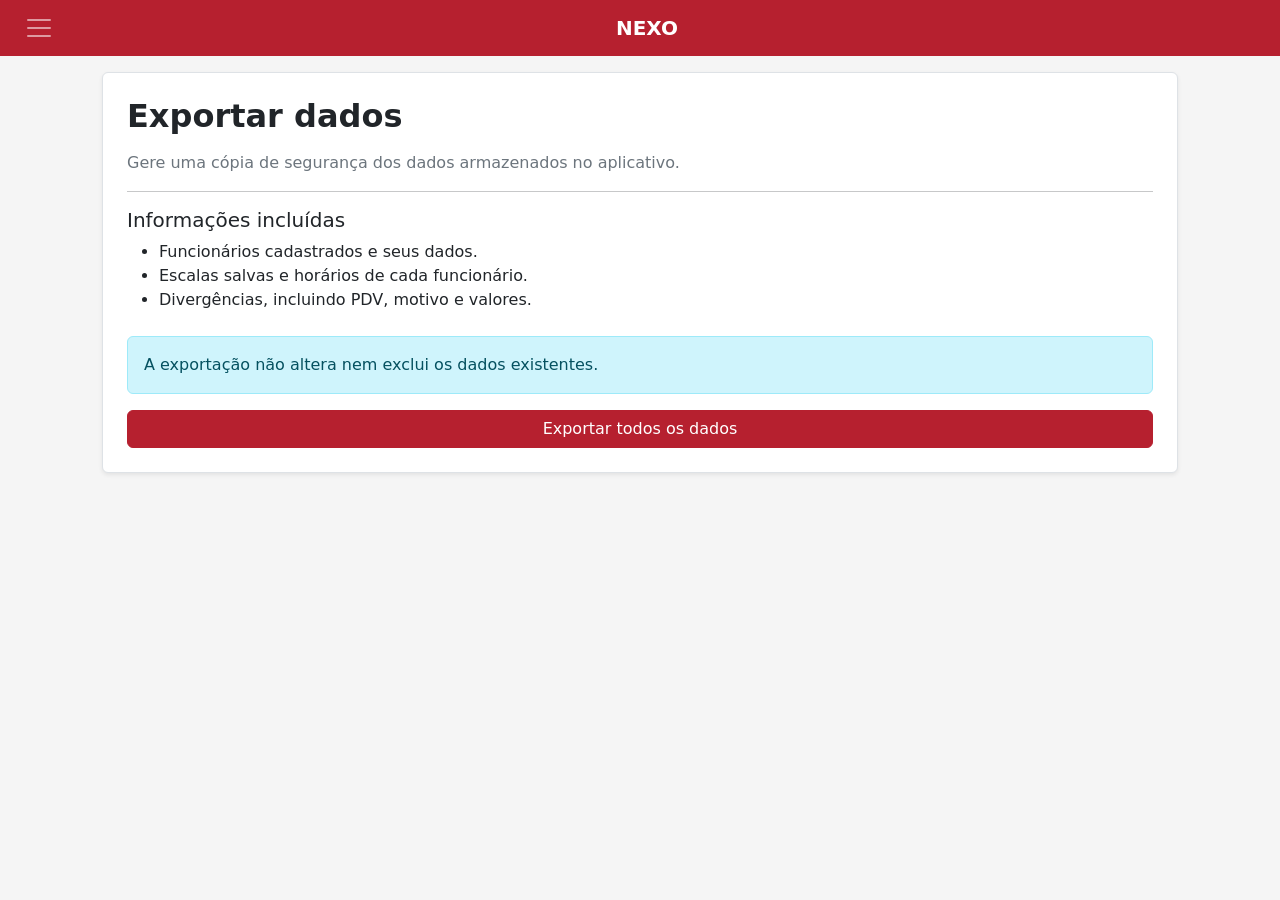
<file: app/src/main/assets/exportar.html>
<!DOCTYPE html>
<html lang="pt-BR">
<head>
    <meta charset="UTF-8">
    <meta name="viewport" content="width=device-width, initial-scale=1.0">

    <title>Exportar dados - Nexo</title>

    <link href="css/bootstrap.min.css" rel="stylesheet">
    <link href="css/themes.css" rel="stylesheet">
</head>
<body>

    <div id="app-navbar"></div>

    <main class="container">
        <div class="card shadow-sm">
            <div class="card-body p-4">

                <h2 class="mb-3">
                    <strong>Exportar dados</strong>
                </h2>

                <p class="text-muted">
                    Gere uma cópia de segurança dos dados armazenados
                    no aplicativo.
                </p>

                <hr>

                <div class="mb-4">
                    <h5>Informações incluídas</h5>

                    <ul>
                        <li>Funcionários cadastrados e seus dados.</li>
                        <li>Escalas salvas e horários de cada funcionário.</li>
                        <li>Divergências, incluindo PDV, motivo e valores.</li>
                    </ul>
                </div>

                <div class="alert alert-info">
                    A exportação não altera nem exclui os dados existentes.
                </div>

                <button
                    type="button"
                    class="btn btn-danger w-100"
                    id="btnExportar">
                    Exportar todos os dados
                </button>

                <div
                    id="mensagemExportacao"
                    class="alert d-none mt-3"
                    role="alert">
                </div>

            </div>
        </div>
    </main>

    <script src="js/bootstrap.bundle.min.js"></script>
    <script src="js/android-web.js"></script>
    <script src="js/ui-modals.js"></script>
    <script src="js/themes.js"></script>
    <script src="js/navbar.js"></script>
    <script src="js/exportar.js"></script>

</body>
</html>
</file>
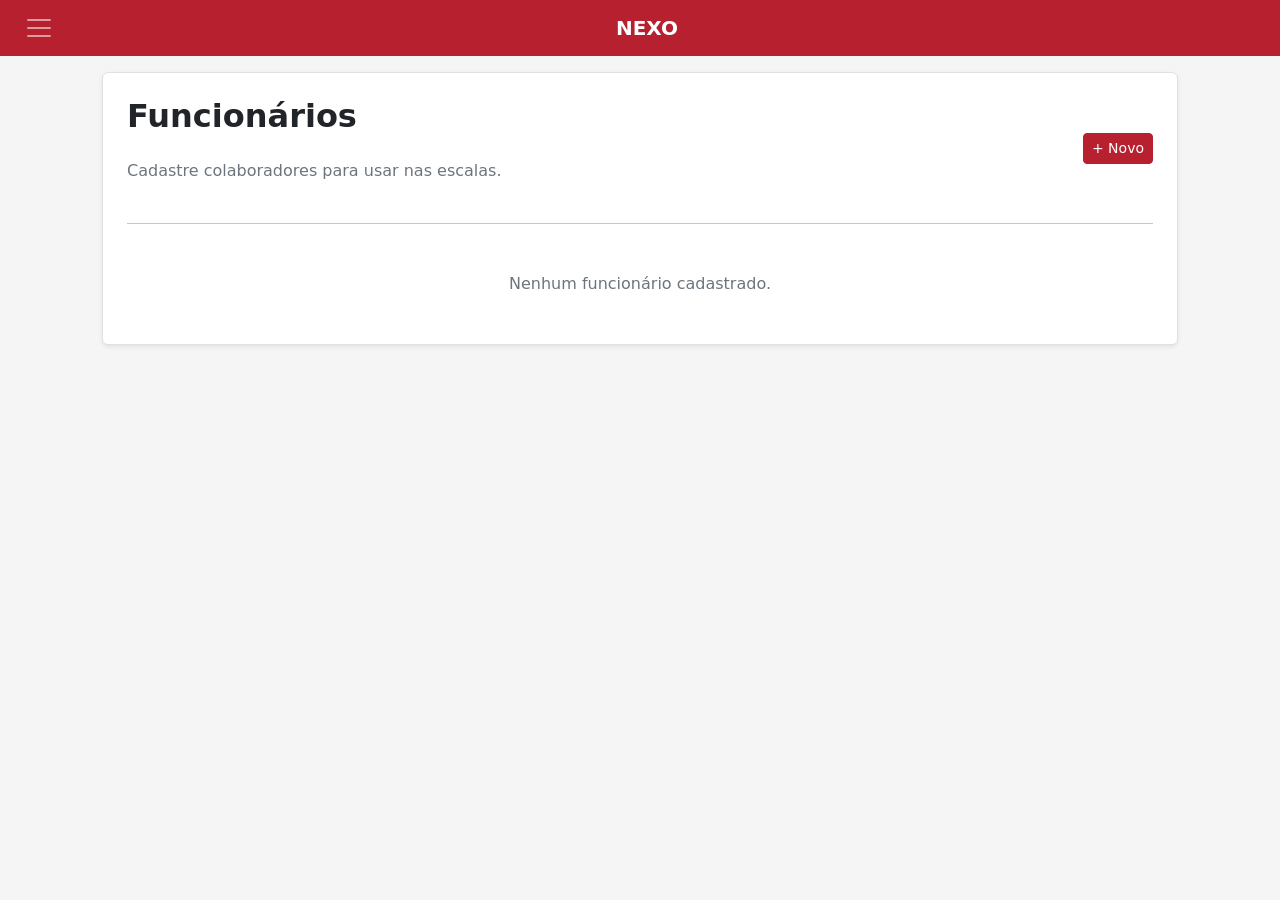
<file: app/src/main/assets/funcionarios.html>
<!DOCTYPE html>
<html lang="pt-BR">

<head>
    <meta charset="UTF-8">
    <meta name="viewport" content="width=device-width, initial-scale=1.0">
    <title>Funcionários - Divergências</title>
    <link href="css/bootstrap.min.css" rel="stylesheet">
    <link href="css/themes.css" rel="stylesheet">
    <link href="css/funcionario.css" rel="stylesheet">
    <!-- <link href="css/escala.css" rel="stylesheet"> -->
    <style>
        .funcionario-item {
            border: 1px solid var(--bg-body);
            border-radius: 10px;
            padding: 14px;
            margin-bottom: 10px;
            background: var(--bg-body);
        }
        .funcionario-item .nome {
            font-weight: 700;
            font-size: 1rem;
        }
        .funcionario-item .meta {
            font-size: 0.85rem;
            color: #6c757d;
        }
        .badge-cargo {
            font-size: 0.75rem;
            background: #263746;
        }
    </style>
</head>

<body>
    <!-- =========================================================
     NAVBAR + MENU LATERAL (estilo app nativo)
     ========================================================= -->
    <!-- Navbar centralizado (carregado por js/navbar.js) -->
    <div id="app-navbar"></div>

    <main class="container escala-container">
        <div class="card shadow-sm">
            <div class="card-body p-3 p-md-4">
                <div class="d-flex justify-content-between align-items-center mb-3">
                    <div>

                        <h2 class="mb-4"><strong>Funcionários</strong></h2>
                        <p class="text-muted mb-3">
                            Cadastre colaboradores para usar nas escalas.
                        </p>
                    </div>
                    <button type="button" class="btn btn-danger btn-sm" id="btnNovo">
                        + Novo
                    </button>
                </div>
                <hr class="my-4">

                <!-- Formulário -->
                <div id="formularioFuncionario" class="border rounded p-3 mb-4 d-none">
                    <h6 class="mb-3" id="tituloFormulario">Novo funcionário</h6>

                    <div class="row g-3">
                        <div class="col-12 col-md-4">
                            <label for="inputCracha" class="form-label">Crachá</label>
                            <input type="text" class="form-control" id="inputCracha"
                                   placeholder="Ex.: 1234567" maxlength="20" inputmode="numeric">
                        </div>
                        <div class="col-12 col-md-5">
                            <label for="inputNome" class="form-label">Nome</label>
                            <input type="text" class="form-control" id="inputNome"
                                   placeholder="Nome completo" maxlength="80">
                        </div>
                        <div class="col-12 col-md-3">
                            <label for="selectCargo" class="form-label">Cargo</label>
                            <select class="form-select" id="selectCargo">
                                <option value="">Selecione...</option>
                                <option value="Atendente 1">Atendente 1</option>
                                <option value="Atendente 2">Atendente 2</option>
                                <option value="Supervisor">Supervisor</option>
                                <option value="Farmaceutico">Farmacêutico</option>
                                <option value="Gerente">Gerente</option>
                            </select>
                        </div>
                    </div>

                    <div class="d-flex gap-2 mt-3">
                        <button type="button" class="btn btn-danger" id="btnSalvarFunc">
                            Salvar
                        </button>
                        <button type="button" class="btn btn-outline-secondary" id="btnCancelarForm">
                            Cancelar
                        </button>
                    </div>
                </div>

                <div id="listaFuncionariosCadastrados">
                    <div class="text-muted text-center py-4">Carregando...</div>
                </div>

                <div id="mensagemFuncionarios" class="alert d-none mt-3" role="status"></div>
            </div>
        </div>
    </main>

    <!-- Modal confirmação exclusão -->
    <div class="modal fade" id="modalExcluirFunc" tabindex="-1" aria-hidden="true">
        <div class="modal-dialog modal-dialog-centered">
            <div class="modal-content">
                <div class="modal-header">
                    <h5 class="modal-title">Excluir funcionário</h5>
                    <button type="button" class="btn-close btn-close-white" data-bs-dismiss="modal" aria-label="Fechar"></button>
                </div>
                <div class="modal-body" id="textoExcluirFunc">
                    Deseja realmente excluir este funcionário?
                </div>
                <div class="modal-footer">
                    <button type="button" class="btn btn-secondary" data-bs-dismiss="modal">Cancelar</button>
                    <button type="button" class="btn btn-danger" id="btnConfirmarExcluir">Excluir</button>
                </div>
            </div>
        </div>
    </div>

    <script src="js/bootstrap.bundle.min.js"></script>
    <script src="js/android-web.js"></script>
    <script src="js/ui-modals.js"></script>
    <script src="js/themes.js"></script>
    <script src="js/navbar.js"></script>   <!-- ← novo -->
    <script src="js/funcionarios.js"></script>   <!-- script específico da página -->
</body>
</html>
</file>
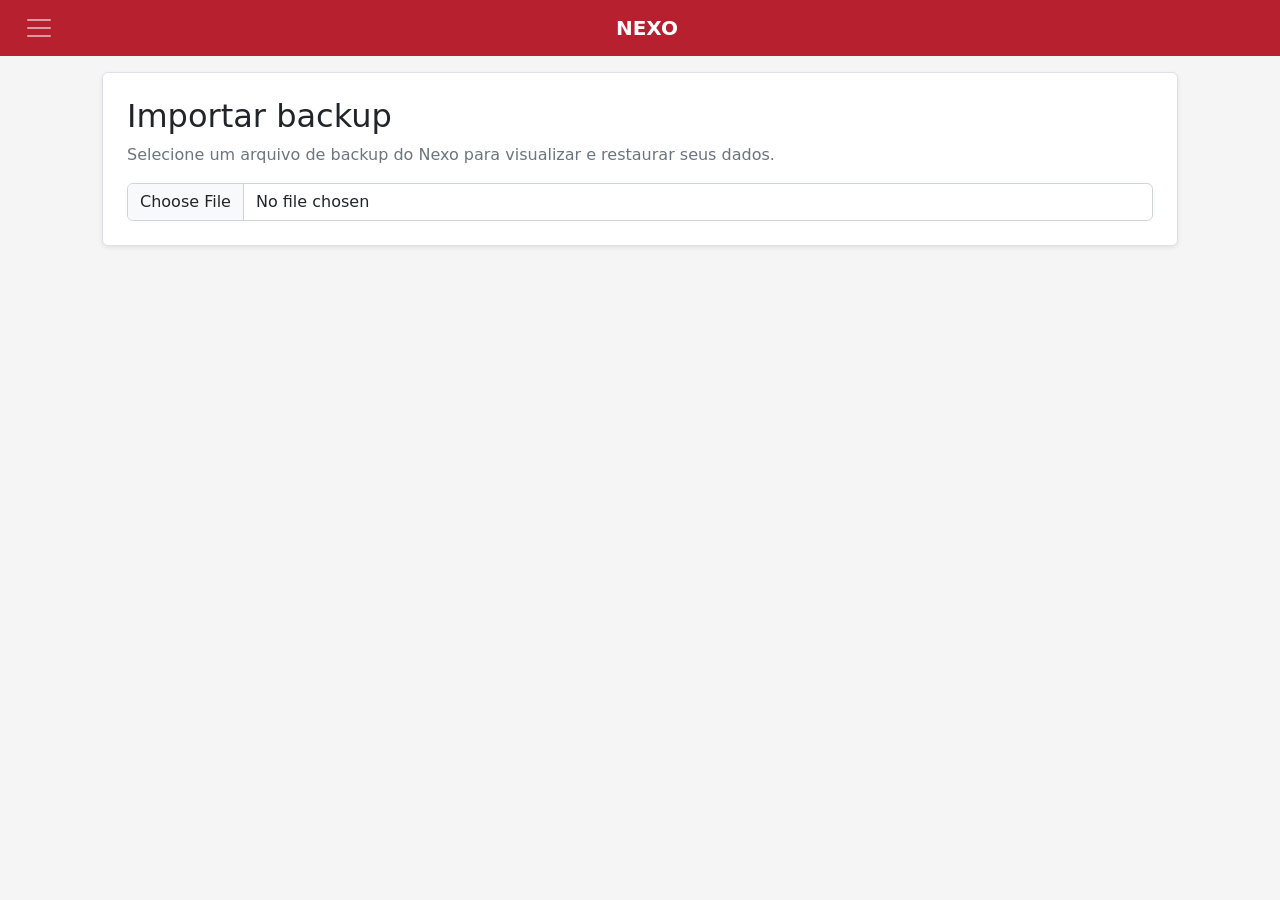
<file: app/src/main/assets/importar.html>
<!DOCTYPE html>
<html lang="pt-BR">
<head>
    <meta charset="UTF-8">
    <meta name="viewport" content="width=device-width, initial-scale=1.0">

    <title>Importar backup - Nexo</title>

    <link href="css/bootstrap.min.css" rel="stylesheet">
    <link href="css/themes.css" rel="stylesheet">
</head>
<body>

    <div id="app-navbar"></div>

    <main class="container">

        <div class="card shadow-sm">
            <div class="card-body p-4">

                <h2>Importar backup</h2>

                <p class="text-muted">
                    Selecione um arquivo de backup do Nexo
                    para visualizar e restaurar seus dados.
                </p>

                <input
                    type="file"
                    id="arquivoBackup"
                    class="form-control"
                    accept=".nexo,application/vnd.bisneto.nexo+json,application/json">

                <div id="informacoesBackup" class="d-none mt-4">

                    <hr>

                    <h5>Conteúdo do backup</h5>

                    <div id="resumoBackup"></div>

                    <div class="alert alert-warning mt-3">
                        A restauração substituirá os dados atuais
                        pelos dados presentes no backup.
                    </div>

                    <button
                        type="button"
                        id="btnRestaurar"
                        class="btn btn-danger w-100">
                        Restaurar backup
                    </button>

                </div>

                <div
                    id="mensagemImportacao"
                    class="alert d-none mt-3">
                </div>

            </div>
        </div>

    </main>

    <script src="js/bootstrap.bundle.min.js"></script>
    <script src="js/android-web.js"></script>
    <script src="js/ui-modals.js"></script>
    <script src="js/themes.js"></script>
    <script src="js/navbar.js"></script>
    <script src="js/importar.js"></script>

</body>
</html>
</file>
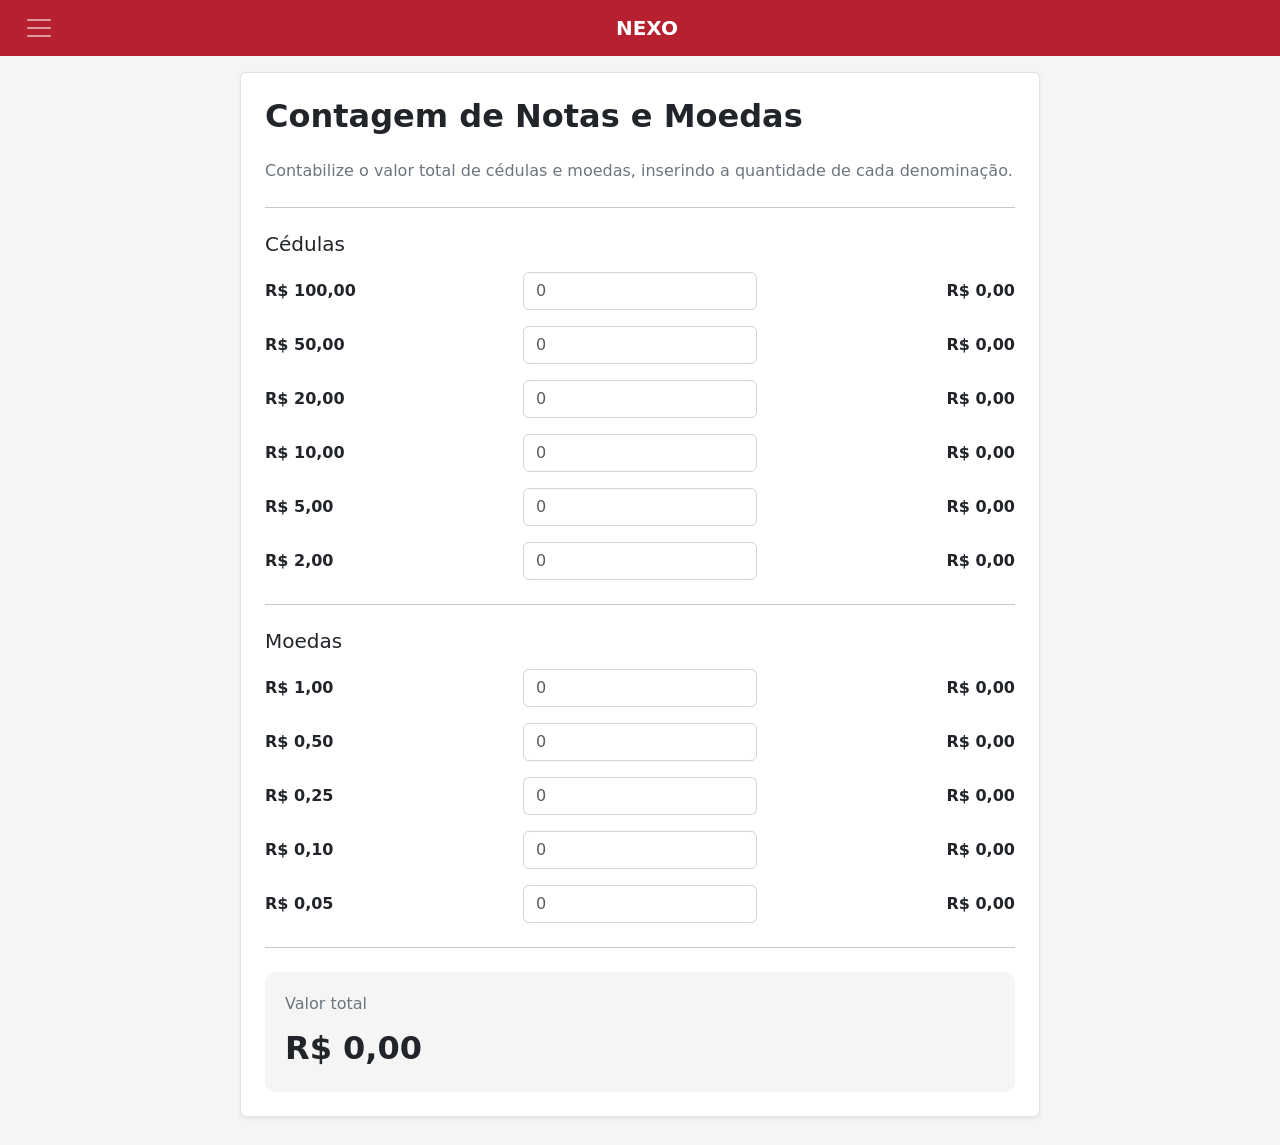
<file: app/src/main/assets/notas.html>
<!DOCTYPE html>

<html lang="pt-BR">

<head>

<meta charset="UTF-8">

<meta
    name="viewport"
    content="width=device-width, initial-scale=1.0"
>

<title>Contagem de Dinheiro</title>

<!-- Bootstrap -->
<link href="css/bootstrap.min.css" rel="stylesheet">
<link href="css/themes.css" rel="stylesheet">

<style>

    /* body {
        background: #f5f5f5;
    } */

    .contagem-card {
        max-width: 800px;
        margin-left: auto;
        margin-right: auto;
    }

    .valor-total {
        font-size: 32px;
        font-weight: 700;
    }

    .resultado {
        background: var(--bg-body);
        border-radius: 10px;
        padding: 20px;
    }

    .denominacao {
        font-weight: 600;
    }

    .valor-denominacao {
        min-width: 120px;
        text-align: right;
        font-weight: 600;
    }

</style>

</head>

<body>

    <!-- =========================================================
     NAVBAR + MENU LATERAL (estilo app nativo)
     ========================================================= -->
    <!-- Navbar centralizado (carregado por js/navbar.js) -->
    <div id="app-navbar"></div>


<!-- =========================================================
     CONTEÚDO
     ========================================================= -->

<div class="container">

    <div class="card shadow-sm contagem-card">

        <div class="card-body p-4">
            <h2 class="mb-4"><strong>Contagem de Notas e Moedas</strong></h2>
            <p class="text-muted mb-3">
                Contabilize o valor total de cédulas e moedas, inserindo a quantidade de cada denominação.
            </p>
            <hr class="my-4">

            <!-- <h3 class="mb-4">
                Contagem de Dinheiro
            </h3> -->


            <!-- =================================================
                 CÉDULAS
                 ================================================= -->

            <h5 class="mb-3">
                Cédulas
            </h5>

            <!-- R$ 100 -->
            <div class="row align-items-center mb-3">

                <div class="col-6 col-md-4">

                    <label
                        for="nota100"
                        class="form-label denominacao mb-0"
                    >
                        R$ 100,00
                    </label>

                </div>

                <div class="col-6 col-md-4">

                    <input
                        type="number"
                        class="form-control quantidade"
                        id="nota100"
                        min="0"
                        step="1"
                        value=""
                        inputmode="numeric"
                        data-valor="10000"
                        placeholder="0"
                    >

                </div>

                <div class="col-md-4 mt-2 mt-md-0">

                    <div
                        class="valor-denominacao"
                        id="total100"
                    >
                        R$ 0,00
                    </div>

                </div>

            </div>


            <!-- R$ 50 -->
            <div class="row align-items-center mb-3">

                <div class="col-6 col-md-4">

                    <label
                        for="nota50"
                        class="form-label denominacao mb-0"
                    >
                        R$ 50,00
                    </label>

                </div>

                <div class="col-6 col-md-4">

                    <input
                        type="number"
                        class="form-control quantidade"
                        id="nota50"
                        min="0"
                        step="1"
                        value=""
                        inputmode="numeric"
                        data-valor="5000"
                        placeholder="0"
                    >

                </div>

                <div class="col-md-4 mt-2 mt-md-0">

                    <div
                        class="valor-denominacao"
                        id="total50"
                    >
                        R$ 0,00
                    </div>

                </div>

            </div>


            <!-- R$ 20 -->
            <div class="row align-items-center mb-3">

                <div class="col-6 col-md-4">

                    <label
                        for="nota20"
                        class="form-label denominacao mb-0"
                    >
                        R$ 20,00
                    </label>

                </div>

                <div class="col-6 col-md-4">

                    <input
                        type="number"
                        class="form-control quantidade"
                        id="nota20"
                        min="0"
                        step="1"
                        value=""
                        inputmode="numeric"
                        data-valor="2000"
                        placeholder="0"
                    >

                </div>

                <div class="col-md-4 mt-2 mt-md-0">

                    <div
                        class="valor-denominacao"
                        id="total20"
                    >
                        R$ 0,00
                    </div>

                </div>

            </div>


            <!-- R$ 10 -->
            <div class="row align-items-center mb-3">

                <div class="col-6 col-md-4">

                    <label
                        for="nota10"
                        class="form-label denominacao mb-0"
                    >
                        R$ 10,00
                    </label>

                </div>

                <div class="col-6 col-md-4">

                    <input
                        type="number"
                        class="form-control quantidade"
                        id="nota10"
                        min="0"
                        step="1"
                        value=""
                        inputmode="numeric"
                        data-valor="1000"
                        placeholder="0"
                    >

                </div>

                <div class="col-md-4 mt-2 mt-md-0">

                    <div
                        class="valor-denominacao"
                        id="total10"
                    >
                        R$ 0,00
                    </div>

                </div>

            </div>


            <!-- R$ 5 -->
            <div class="row align-items-center mb-3">

                <div class="col-6 col-md-4">

                    <label
                        for="nota5"
                        class="form-label denominacao mb-0"
                    >
                        R$ 5,00
                    </label>

                </div>

                <div class="col-6 col-md-4">

                    <input
                        type="number"
                        class="form-control quantidade"
                        id="nota5"
                        min="0"
                        step="1"
                        value=""
                        inputmode="numeric"
                        data-valor="500"
                        placeholder="0"
                    >

                </div>

                <div class="col-md-4 mt-2 mt-md-0">

                    <div
                        class="valor-denominacao"
                        id="total5"
                    >
                        R$ 0,00
                    </div>

                </div>

            </div>


            <!-- R$ 2 -->
            <div class="row align-items-center mb-3">

                <div class="col-6 col-md-4">

                    <label
                        for="nota2"
                        class="form-label denominacao mb-0"
                    >
                        R$ 2,00
                    </label>

                </div>

                <div class="col-6 col-md-4">

                    <input
                        type="number"
                        class="form-control quantidade"
                        id="nota2"
                        min="0"
                        step="1"
                        value=""
                        inputmode="numeric"
                        data-valor="200"
                        placeholder="0"
                    >

                </div>

                <div class="col-md-4 mt-2 mt-md-0">

                    <div
                        class="valor-denominacao"
                        id="total2"
                    >
                        R$ 0,00
                    </div>

                </div>

            </div>


            <hr class="my-4">


            <!-- =================================================
                 MOEDAS
                 ================================================= -->

            <h5 class="mb-3">
                Moedas
            </h5>


            <!-- R$ 1 -->
            <div class="row align-items-center mb-3">

                <div class="col-6 col-md-4">

                    <label
                        for="moeda1"
                        class="form-label denominacao mb-0"
                    >
                        R$ 1,00
                    </label>

                </div>

                <div class="col-6 col-md-4">

                    <input
                        type="number"
                        class="form-control quantidade"
                        id="moeda1"
                        min="0"
                        step="1"
                        value=""
                        inputmode="numeric"
                        data-valor="100"
                        placeholder="0"
                    >

                </div>

                <div class="col-md-4 mt-2 mt-md-0">

                    <div
                        class="valor-denominacao"
                        id="total1"
                    >
                        R$ 0,00
                    </div>

                </div>

            </div>


            <!-- R$ 0,50 -->
            <div class="row align-items-center mb-3">

                <div class="col-6 col-md-4">

                    <label
                        for="moeda50"
                        class="form-label denominacao mb-0"
                    >
                        R$ 0,50
                    </label>

                </div>

                <div class="col-6 col-md-4">

                    <input
                        type="number"
                        class="form-control quantidade"
                        id="moeda50"
                        min="0"
                        step="1"
                        value=""
                        inputmode="numeric"
                        data-valor="50"
                        placeholder="0"
                    >

                </div>

                <div class="col-md-4 mt-2 mt-md-0">

                    <div
                        class="valor-denominacao"
                        id="total50centavos"
                    >
                        R$ 0,00
                    </div>

                </div>

            </div>


            <!-- R$ 0,25 -->
            <div class="row align-items-center mb-3">

                <div class="col-6 col-md-4">

                    <label
                        for="moeda25"
                        class="form-label denominacao mb-0"
                    >
                        R$ 0,25
                    </label>

                </div>

                <div class="col-6 col-md-4">

                    <input
                        type="number"
                        class="form-control quantidade"
                        id="moeda25"
                        min="0"
                        step="1"
                        value=""
                        inputmode="numeric"
                        data-valor="25"
                        placeholder="0"
                    >

                </div>

                <div class="col-md-4 mt-2 mt-md-0">

                    <div
                        class="valor-denominacao"
                        id="total25centavos"
                    >
                        R$ 0,00
                    </div>

                </div>

            </div>


            <!-- R$ 0,10 -->
            <div class="row align-items-center mb-3">

                <div class="col-6 col-md-4">

                    <label
                        for="moeda10"
                        class="form-label denominacao mb-0"
                    >
                        R$ 0,10
                    </label>

                </div>

                <div class="col-6 col-md-4">

                    <input
                        type="number"
                        class="form-control quantidade"
                        id="moeda10"
                        min="0"
                        step="1"
                        value=""
                        inputmode="numeric"
                        data-valor="10"
                        placeholder="0"
                    >

                </div>

                <div class="col-md-4 mt-2 mt-md-0">

                    <div
                        class="valor-denominacao"
                        id="total10centavos"
                    >
                        R$ 0,00
                    </div>

                </div>

            </div>


            <!-- R$ 0,05 -->
            <div class="row align-items-center mb-3">

                <div class="col-6 col-md-4">

                    <label
                        for="moeda5"
                        class="form-label denominacao mb-0"
                    >
                        R$ 0,05
                    </label>

                </div>

                <div class="col-6 col-md-4">

                    <input
                        type="number"
                        class="form-control quantidade"
                        id="moeda5"
                        min="0"
                        step="1"
                        value=""
                        inputmode="numeric"
                        data-valor="5"
                        placeholder="0"
                    >

                </div>

                <div class="col-md-4 mt-2 mt-md-0">

                    <div
                        class="valor-denominacao"
                        id="total5centavos"
                    >
                        R$ 0,00
                    </div>

                </div>

            </div>


            <hr class="my-4">


            <!-- =================================================
                 TOTAL
                 ================================================= -->

            <div class="resultado">

                <div class="text-muted mb-2">
                    Valor total
                </div>

                <div
                    id="valorTotal"
                    class="valor-total"
                >
                    R$ 0,00
                </div>

            </div>


        </div>

    </div>

</div>

<script src="js/bootstrap.bundle.min.js"></script>
    <script src="js/android-web.js"></script>
    <script src="js/ui-modals.js"></script>
<script src="js/themes.js"></script>
<script src="js/navbar.js"></script>   <!-- ← novo -->
<script src="js/contagem.js"></script>   <!-- script específico da página -->

</body>

</html>
</file>
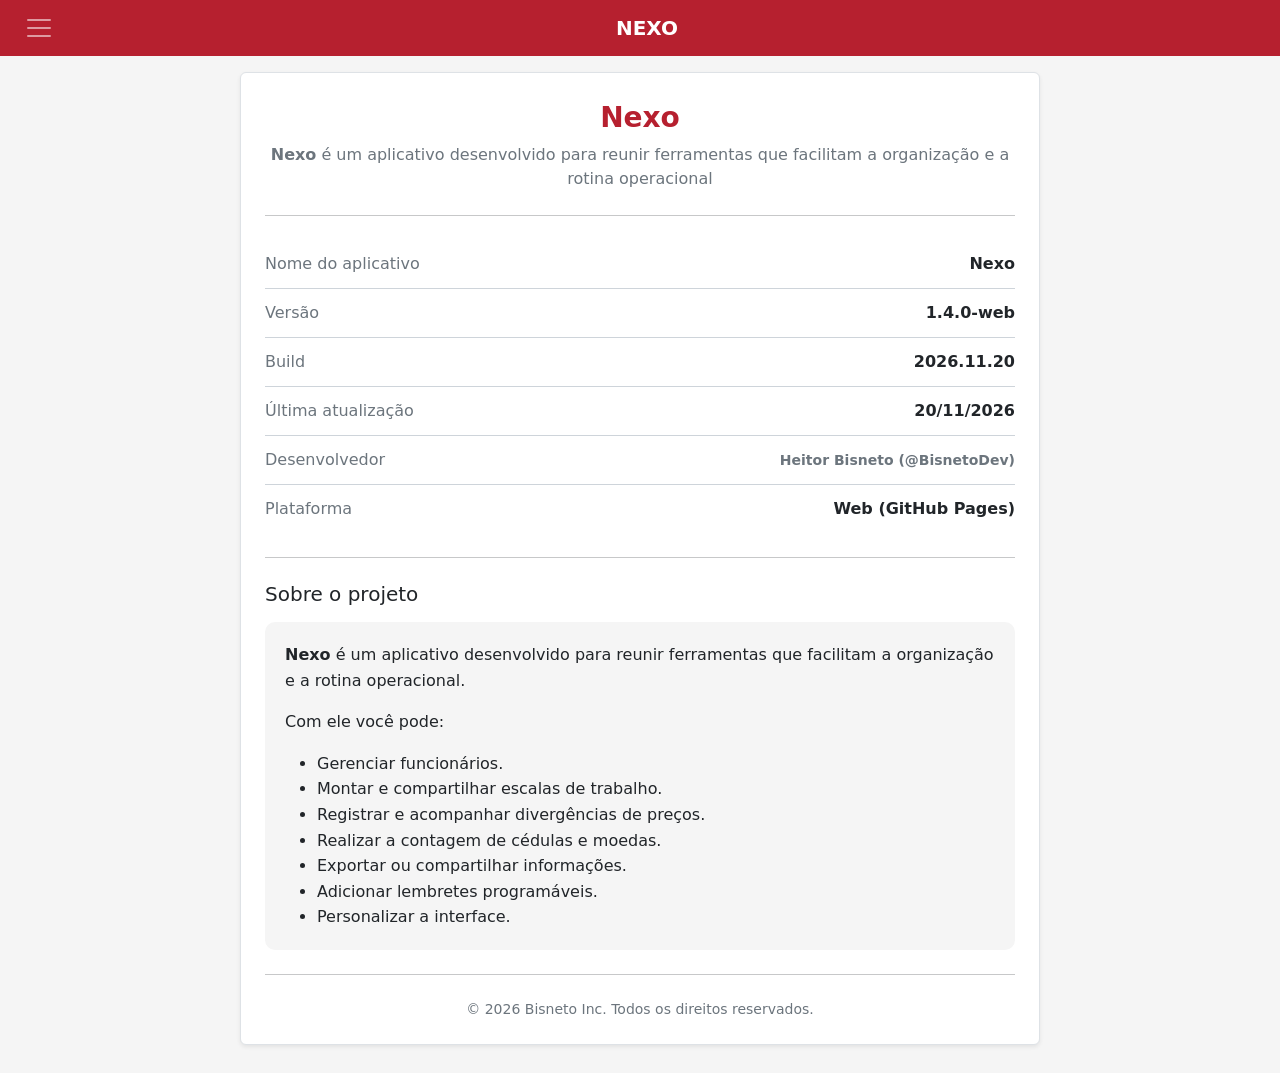
<file: app/src/main/assets/sobre.html>
<!DOCTYPE html>
<html lang="pt-BR">
    <head>
        <meta charset="UTF-8">
        <meta name="viewport" content="width=device-width, initial-scale=1.0">

        <title>Sobre - Nexo</title>

        <!-- Bootstrap -->
        <link href="css/bootstrap.min.css" rel="stylesheet">
        <link href="css/themes.css" rel="stylesheet">
        <link href="css/sobre.css" rel="stylesheet">
    </head>

    <body>
        <!-- =========================================================
        NAVBAR + MENU LATERAL (estilo app nativo)
        ========================================================= -->
        <!-- Navbar centralizado (carregado por js/navbar.js) -->
        <div id="app-navbar"></div>


        <!-- =========================================================
            CONTEÚDO
            ========================================================= -->

        <div class="container">

            <div class="card shadow-sm sobre-card">
                <div class="card-body p-4">
                    <div class="text-center mb-4">
                        <div class="app-nome">Nexo</div>
                        <div class="text-muted mt-1">
                            <strong>Nexo</strong> é um aplicativo desenvolvido para reunir ferramentas que facilitam a organização e a rotina operacional
                        </div>
                    </div>

                    <hr class="my-4">

                    <!-- Informações do app -->
                    <div class="mb-4">

                        <div class="info-item">
                            <span class="info-label">Nome do aplicativo</span>
                            <span class="info-valor">Nexo</span>
                        </div>

                        <div class="info-item">
                            <span class="info-label">Versão</span>
                            <span class="info-valor" id="appVersao">Web</span>
                        </div>

                        <div class="info-item">
                            <span class="info-label">Build</span>
                            <span class="info-valor" id="appBuild">2026</span>
                        </div>

                        <div class="info-item">
                            <span class="info-label">Última atualização</span>
                            <span class="info-valor" id="appAtualizacao">Recentemente...</span>
                        </div>

                        <div class="info-item">
                            <span class="info-label">Desenvolvedor</span>
                            <span class="info-valor small text-muted">Heitor Bisneto (@BisnetoDev)</span>
                        </div>

                        <div class="info-item">
                            <span class="info-label">Plataforma</span>
                            <span class="info-valor" id="appPlataforma">Web</span>
                        </div>
                    </div>

                    <hr class="my-4">

                    <!-- Descrição -->
                    <h5 class="mb-3">Sobre o projeto</h5>

                    <div class="descricao">
                        <p class="mb-3">
                            <strong>Nexo</strong> é um aplicativo desenvolvido para reunir ferramentas que facilitam a organização e a rotina operacional.
                        </p>

                        <p class="mb-3">
                            Com ele você pode:
                        </p>

                        <ul class="mb-0">
                            <li>Gerenciar funcionários.</li>
                            <li>Montar e compartilhar escalas de trabalho.</li>
                            <li>Registrar e acompanhar divergências de preços.</li>
                            <li>Realizar a contagem de cédulas e moedas.</li>
                            <li>Exportar ou compartilhar informações.</li>
                            <li>Adicionar lembretes programáveis.</li>
                            <li>Personalizar a interface.</li>

                        </ul>
                    </div>

                    <hr class="my-4">

                    <div class="text-center text-muted small">
                        © 2026 Bisneto Inc. Todos os direitos reservados.
                    </div>
                </div>
            </div>
        </div>

        <script>
            document.addEventListener("DOMContentLoaded", function () {
                if (typeof Android !== "undefined") {
                    document.getElementById("appVersao").textContent = Android.getVersionName();
                    document.getElementById("appBuild").textContent = Android.getBuildDate();
                    document.getElementById("appAtualizacao").textContent = Android.getBuildDateBr();
                    var plat = document.getElementById("appPlataforma");
                    if (plat) {
                        plat.textContent = Android.__isWeb ? "Web (GitHub Pages)" : "Android";
                    }
                }
            });
        </script>

        <script src="js/bootstrap.bundle.min.js"></script>
        <script src="js/android-web.js"></script>
        <script src="js/ui-modals.js"></script>
        <script src="js/themes.js"></script>
        <script src="js/navbar.js"></script>
        <script src="js/app.js"></script>

    </body>
</html>
</file>
<file: app/src/main/assets/css/themes.css>
/* =========================================================
   THEMES – Divergências
   ========================================================= */

:root {
    /* Accent (cor de destaque) – padrão novo */
    --accent: #b6202f;
    --accent-hover: #941925;
    --accent-rgb: 0, 111, 131;
    
    /* Light mode (padrão) */
    --bg-body: #f5f5f5;
    --bg-card: #ffffff;
    --bg-muted: #f8f9fa;
    --text-primary: #212529;
    --text-muted: #6c757d;
    --border-color: #dee2e6;
    --navbar-bg: var(--accent);
    --input-bg: #ffffff;
    --input-border: #ced4da;
    --modal-title: #f5f5f5;
    --modal-bg: #f5f5f5;
    --modal-body: #1e1e1e;

    /* VARIÁVEL DO PLACEHOLDER (Light) */
    --input-placeholder: #adb5bd; 
    --input-span-bg: #e9ecef;
}

/* Dark mode */
[data-theme="dark"] {
    --bg-body: #121212;
    --bg-card: #1e1e1e;
    --bg-muted: #2a2a2a;
    --text-primary: #e8e8e8;
    --text-muted: #a0a0a0;
    --border-color: #333333;
    --input-bg: #2a2a2a;
    --input-border: #444444;
    --modal-bg: #1e1e1e;
    --modal-body: #e8e8e8;

    /* VARIÁVEL DO PLACEHOLDER CLARO (Dark) */
    --input-placeholder: #7a828a; /* Tom cinza médio perfeitamente legível sobre o fundo #2a2a2a */
    --input-span-bg: #222222;    /* Altera o fundo do "R$" no modo escuro */
    /* accent permanece o mesmo (ou escureça um pouco se preferir) */
}

/* =========================================================
   LAYOUT GLOBAL (navbar fixed-top)
   =========================================================
   Navbar Bootstrap fixed-top ≈ 56px.
   padding-top garante folga igual em todas as páginas.
   Cards internos não devem ter margin-top extra.
*/
.container {
    padding-top: 72px;   /* 56px navbar + ~16px folga */
    padding-bottom: 28px;
    max-width: 1100px;
    margin-left: auto;
    margin-right: auto;
}

/* Páginas que usam .escala-container junto com .container */
.escala-container {
    max-width: 1100px;
}

/* Aplicação global */
body {
    background-color: var(--bg-body);
    color: var(--text-primary);
    transition: background-color 0.2s ease, color 0.2s ease;
}

/* Navbar + offcanvas header */
.navbar,
.offcanvas-header {
    background-color: var(--navbar-bg) !important;
}

/* Botões de destaque */
.btn-danger {
    background-color: var(--accent) !important;
    border-color: var(--accent) !important;
}
.btn-danger:hover,
.btn-danger:focus {
    background-color: var(--accent-hover) !important;
    border-color: var(--accent-hover) !important;
}

.btn-outline-danger {
    color: var(--accent) !important;
    border-color: var(--accent) !important;
}
.btn-outline-danger:hover {
    background-color: var(--accent) !important;
    color: #fff !important;
}

/* Tabs ativas */
.nav-tabs .nav-link { color: var(--text-primary); font-weight: 600; }
.nav-tabs .nav-link.active {
    color: var(--accent) !important;
    border-bottom-color: var(--accent) !important;
}


/* Cards */
.card {
    background-color: var(--bg-card);
    border-color: var(--border-color);
    color: var(--text-primary);
}

/* Formulários */
.form-control,
.form-select {
    background-color: var(--input-bg);
    border-color: var(--input-border);
    color: var(--text-primary);
}
.form-control:focus,
.form-select:focus {
    border-color: var(--accent);
    box-shadow: 0 0 0 0.2rem rgba(var(--accent-rgb), 0.25);
}

/* List group / offcanvas body */
.offcanvas-body {
    background-color: var(--bg-card);
    color: var(--text-primary);
}

.list-group-item {
    background-color: var(--bg-card);
    color: var(--text-primary);
    border-color: var(--border-color);
}
.list-group-item.active {
    background-color: var(--accent);
    border-color: var(--accent);
    color: #fff;
}

/* Textos muted e resultados */
.text-muted {
    color: var(--text-muted) !important;
}
.resultado,
.descricao {
    background-color: var(--bg-body);
}

/* Focus accessibility */
button:focus-visible,
input:focus-visible,
select:focus-visible {
    outline: 2px solid var(--accent);
    outline-offset: 2px;
}

.modal-content {
    background-color: var(--modal-body);
    color: var(--text-primary);
}


.modal-header
{
    background-color: var(--accent) !important;
    color: #fff !important;
    border-bottom: none;
}

.modal-title {
    color: #fff !important;
}

/* X sempre branco no header vermelho (claro e escuro) */
.modal-header .btn-close,
.modal-header .btn-close-white {
    filter: invert(1) grayscale(100%) brightness(200%);
    opacity: 0.9;
}

.modal-header .btn-close:hover,
.modal-header .btn-close-white:hover {
    opacity: 1;
}

.modal-body {
    background-color: var(--modal-bg);
    color: var(--text-primary);
}
.modal-footer {
    background-color: var(--modal-bg);
    color: var(--text-primary);
    border-top: none;
}

/* Botão dos 3 pontinhos (menu de opções do histórico) */
.triple-dots {
    color: var(--text-primary) !important;
    opacity: 0.85;
}

.triple-dots:hover,
.triple-dots:focus {
    color: var(--text-primary) !important;
    opacity: 1;
}

.valor-divergencia {
    font-size: 32px;
    font-weight: 700;
    color: var(--accent)
}
</file>
<file: app/src/main/assets/css/home.css>
/* =========================================================
   HOME - Layout da tela inicial
   ========================================================= */

.home-container {
    max-width: 720px;
    padding-top: 72px;   /* respeita o padding-top global do themes.css */
    padding-bottom: 28px;
    margin: 0 auto;
}

/* Card principal */
.home-card {
    background-color: var(--bg-card);
    border-radius: 20px;
    padding: 1.75rem 1.5rem 1.5rem;
    border: 1px solid var(--border-color);
    box-shadow: 0 4px 24px rgba(0, 0, 0, 0.08);
}

[data-theme="dark"] .home-card {
    box-shadow: 0 4px 24px rgba(0, 0, 0, 0.4);
}

/* Header */
.home-header {
    display: flex;
    align-items: flex-start;
    gap: 1rem;
    margin-bottom: 0.25rem;
}

.home-header-icon {
    color: var(--text-muted);
    margin-top: 0.15rem;
    flex-shrink: 0;
}

.home-header-text {
    flex: 1;
}

.home-title {
    font-size: 1.35rem;
    font-weight: 600;
    margin: 0 0 0.25rem 0;
    color: var(--text-primary);
    line-height: 1.3;
}

.home-subtitle {
    font-size: 0.95rem;
    color: var(--text-muted);
    margin: 0;
    line-height: 1.4;
}

.home-divider {
    border: none;
    border-top: 1px solid var(--border-color);
    margin: 1.25rem 0 1.5rem 0;
}

/* Grid de módulos 2x2 */
.modules-grid {
    display: grid;
    grid-template-columns: 1fr 1fr;
    gap: 1rem;
}

/* Card de módulo */
.module-card {
    background-color: var(--bg-muted);
    border-radius: 14px;
    padding: 1.25rem 1.15rem;
    text-decoration: none;
    color: inherit;
    display: flex;
    flex-direction: column;
    transition: background-color 0.2s ease, transform 0.15s ease;
    border: 1px solid transparent;
    min-height: 140px;
}

.module-card:hover {
    background-color: var(--border-color);
    transform: translateY(-2px);
    text-decoration: none;
    color: inherit;
}

.module-card:active {
    transform: translateY(0);
}

.module-icon {
    color: var(--accent);
    margin-bottom: 0.75rem;
    display: flex;
    align-items: center;
}

.module-icon svg {
    width: 24px;
    height: 24px;
}

.module-title {
    font-size: 1.1rem;
    font-weight: 600;
    margin: 0 0 0.4rem 0;
    color: var(--text-primary);
    line-height: 1.3;
}

.module-desc {
    font-size: 0.875rem;
    color: var(--text-muted);
    margin: 0;
    line-height: 1.45;
    flex: 1;
}

/* Responsivo */
@media (max-width: 520px) {
    .modules-grid {
        grid-template-columns: 1fr;
        gap: 0.85rem;
    }

    .home-card {
        padding: 1.35rem 1.1rem 1.25rem;
        border-radius: 16px;
    }

    .home-title {
        font-size: 1.2rem;
    }

    .module-card {
        min-height: auto;
        padding: 1.1rem 1rem;
    }
}
</file>
<file: app/src/main/assets/css/divergencia.css>
.divergencia-card {
    max-width: 800px;
    margin-left: auto;
    margin-right: auto;
}

.resultado {
    /* background: var(--bg-body); */
    border-radius: 10px;
    padding: 20px;
}

/* .valor-divergencia {
    font-size: 32px;
    font-weight: 700;
} */

.input-group-text{
    background-color: var(--accent);
    border-color: var(--accent);
    color: white;
}

/* Aplica as variáveis globais nos componentes de input do Bootstrap */
#formDivergencia .form-control,
#formDivergencia .form-select {
    background-color: var(--input-bg);
    border-color: var(--input-border);
    color: var(--text-primary);
}

/* Força o navegador a renderizar a cor correta do Placeholder */
#formDivergencia .form-control::placeholder {
    color: var(--input-placeholder);
    opacity: 1; /* Garante que o Firefox não aplique opacidade padrão */
}

/* Estilização do SPAN (R$) baseada no estado do input adjacente */
#formDivergencia .input-group .input-group-text {
    background-color: var(--input-span-bg);
    border-color: var(--input-border);
    color: var(--text-muted);
}

/* Seletor dinâmico: Se o input estiver vazio (placeholder ativo), destaca o span do R$ */
#formDivergencia .input-group:has(.form-control:placeholder-shown) .input-group-text {
    /* Exemplo: você pode usar a cor de destaque (accent) ou deixar estático */
    color: var(--text-primary); 
    font-weight: bold;
}
</file>
<file: app/src/main/assets/css/escala.css>
/* =========================================================
   ESTRUTURA
   ========================================================= */
   
.card-func-escala { border: 1px solid #dee2e6; border-radius: 10px; }
.card-func-escala .dia-linha {
    display: grid;
    grid-template-columns: 1fr;
    gap: 10px;
    padding: 12px 0;
    border-bottom: 1px solid var(--border-color, #f0f0f0);
    align-items: center;
}

.card-func-escala .dia-linha:last-child { border-bottom: 0; }

/* Badges e inputs */
.badge-tipo-normal { background: #e3f4e8; color: #1b5e20; }
.badge-tipo-folga  { background: #fde8e8; color: #9b1c1c; }
.badge-tipo-inter  { background: #ffe0b2; color: #9a4d00; }
.input-time-sm { max-width: 110px; }

.card-func-escala .card-header {
    user-select: none;
}

/* Cabeçalho (visível só a partir de tablet) */
.card-func-escala .dia-linha-header {
    padding-bottom: 8px;
    margin-bottom: 4px;
    border-bottom: 1px solid var(--border-color, #dee2e6);
    opacity: 0.85;
}

.collapse-chevron {
    transition: transform 0.2s ease;
}

/* padding-top vem do .container em themes.css */
.escala-container {
    max-width: 1100px;
}

.escala-container .card {
    border: 0;
    border-radius: 12px;
}

.escala-container h3 {
    font-weight: 700;
}

.escala-container h5 {
    font-weight: 600;
}


/* =========================================================
   LISTA DE FUNCIONÁRIOS
   ========================================================= */

.lista-funcionarios {
    display: flex;
    flex-direction: column;
    gap: 14px;
}

.funcionario-card {
    background: #00ff00;
    border: 1px solid #dee2e6;
    border-radius: 10px;
    padding: 14px;
}

.funcionario-cabecalho {
    display: flex;
    justify-content: space-between;
    align-items: center;
    gap: 10px;
    margin-bottom: 12px;
}

.funcionario-titulo {
    font-size: 0.95rem;
    font-weight: 700;
    margin: 0;
}

.funcionario-campos {
    display: grid;
    grid-template-columns: minmax(0, 1fr);
    gap: 12px;
}

.funcionario-nome {
    min-width: 0;
}

.funcionario-horarios {
    display: grid;
    grid-template-columns: repeat(2, minmax(0, 1fr));
    gap: 10px;
}

.horario-dia {
    min-width: 0;
}

.horario-dia label {
    display: block;
    font-size: 0.78rem;
    font-weight: 600;
    margin-bottom: 5px;
}

.horario-dia input {
    width: 100%;
    min-width: 0;
    font-size: 0.85rem;
}

.btn-folga {
    margin-top: 5px;
    width: 100%;
    font-size: 0.75rem;
}


/* =========================================================
   RESUMO
   ========================================================= */


.resumo-background {
    background: var(--bg-body);
    border-radius: 10px;
    padding: 20px;
}
.resumo-escala {
    padding: 16px;
    /* background: #f8f9fa; */
    background: #FFF;
    border: 1px solid #dee2e6;
    border-radius: 10px;
}

.resumo-titulo {
    font-size: 1rem;
    font-weight: 700;
    margin-bottom: 5px;
}

.resumo-periodo {
    color: #6c757d;
    font-size: 0.85rem;
}

.resumo-quantidade {
    margin-top: 12px;
    font-size: 0.85rem;
}


/* =========================================================
   ESCALAS SALVAS
   ========================================================= */

.escala-salva {
    border: 1px solid #dee2e6;
    border-radius: 8px;
    padding: 12px;
    margin-bottom: 10px;
    background: var(--bg-body);
}

.escala-salva-titulo {
    font-weight: 700;
    margin-bottom: 4px;
}

.escala-salva-periodo {
    font-size: 0.8rem;
    color: #6c757d;
}

.escala-salva-acoes {
    display: flex;
    flex-wrap: wrap;
    gap: 8px;
    margin-top: 10px;
}


/* =========================================================
   ACESSIBILIDADE
   ========================================================= */

button:focus-visible,
input:focus-visible {
    outline: 2px solid #b6202f;
    outline-offset: 2px;
}


/* =========================================================
   TABLETS E DESKTOPS
   ========================================================= */

@media (min-width: 768px) {

    .funcionario-campos {
        grid-template-columns: 240px minmax(0, 1fr);
        align-items: start;
    }

    .funcionario-horarios {
        grid-template-columns: repeat(3, minmax(0, 1fr));
    }

}


/* =========================================================
   CELULARES ESTREITOS
   ========================================================= */

@media (max-width: 360px) {

    /* .escala-container {
        margin: 14px auto;
    } */

    .escala-container .card-body {
        padding: 14px !important;
    }

    .funcionario-horarios {
        grid-template-columns: minmax(0, 1fr);
    }

}

/* =========================================================
   PERÍODO INTERMEDIÁRIO
   ========================================================= */

.inter-configuracao {
    margin-top: 14px;
    padding: 14px;
    border: 1px solid #f0b45a;
    border-left: 5px solid #e58b19;
    border-radius: 8px;
    background: #fff8ed;
}

.inter-checkbox {
    display: flex;
    align-items: flex-start;
    gap: 10px;
    cursor: pointer;
    font-weight: 600;
}

.inter-checkbox input {
    width: 18px;
    height: 18px;
    margin-top: 3px;
    accent-color: #e58b19;
    flex-shrink: 0;
}

.inter-campos {
    display: grid;
    grid-template-columns: repeat(2, minmax(0, 1fr));
    gap: 12px;
    margin-top: 14px;
}

.inter-campos[hidden] {
    display: none !important;
}

.inter-campos label {
    font-size: 0.85rem;
    font-weight: 600;
    margin-bottom: 5px;
}

.inter-ajuda {
    color: #80551d;
    font-size: 0.8rem;
    margin-top: 8px;
}

.inter-grupo label {
    display: block;
    font-size: 0.85rem;
    font-weight: 600;
    margin-bottom: 5px;
}

.horario-dia-inter {
    border: 1px solid #f0b45a;
    border-radius: 8px;
    padding: 8px;
    background: #fff8ed;
}

.badge-inter {
    display: inline-block;
    margin-left: 4px;
    padding: 1px 6px;
    border-radius: 4px;
    background: #e58b19;
    color: #fff;
    font-size: 0.68rem;
    font-weight: 700;
    letter-spacing: 0.02em;
    vertical-align: middle;
}

@media (max-width: 360px) {
    .inter-campos {
        grid-template-columns: minmax(0, 1fr);
    }
}

/* Mobile: empilha e mostra rótulos via data-label se quiser */
@media (max-width: 767.98px) {
    .card-func-escala .dia-linha {
        grid-template-columns: 1fr;
        gap: 8px;
    }

    .card-func-escala .dia-linha > .dia-data {
        font-size: 0.95rem;
        margin-bottom: 2px;
    }
}

/* Tablet e Desktop: 5 colunas bem distribuídas */
@media (min-width: 768px) {
    .card-func-escala .dia-linha {
        grid-template-columns: 
            minmax(110px, 1.2fr)   /* Dia */
            minmax(70px, 0.7fr)    /* Badge */
            minmax(120px, 1.2fr)   /* Select Tipo */
            minmax(110px, 1fr)     /* Entrada */
            minmax(110px, 1fr);    /* Saída */
        gap: 12px 16px;
        padding: 10px 4px;
    }

    .card-func-escala .dia-linha select,
    .card-func-escala .dia-linha input[type="time"] {
        width: 100%;
        max-width: none;          /* remove o limite antigo de 110px */
        min-width: 0;
    }
}

/* Desktop grande: ainda mais folga */
@media (min-width: 992px) {
    .card-func-escala .dia-linha {
        grid-template-columns: 
            minmax(130px, 1.3fr)
            minmax(80px, 0.7fr)
            minmax(140px, 1.3fr)
            minmax(130px, 1fr)
            minmax(130px, 1fr);
        gap: 14px 20px;
    }
}

.card-func-escala .form-select-sm,
.card-func-escala .form-control-sm {
    font-size: 0.875rem;
}
</file>
<file: app/src/main/assets/css/sobre.css>
.sobre-card {
    max-width: 800px;
    margin-left: auto;
    margin-right: auto;
}

.app-nome {
    font-size: 28px;
    font-weight: 700;
    color: var(--accent);
}

.info-item {
    display: flex;
    justify-content: space-between;
    align-items: center;
    padding: 12px 0;
    /* border-bottom: 1px solid #FF0000; */
    border-bottom: 1px solid var(--input-border);
}

.info-item:last-child {
    border-bottom: none;
}

.info-label {
    color: #6c757d;
    font-weight: 500;
}

.info-valor {
    font-weight: 600;
    text-align: right;
}

.descricao {
    background: var(--bg-body);
    border-radius: 10px;
    padding: 20px;
    line-height: 1.6;
}
</file>
<file: app/src/main/assets/css/funcionario.css>
/* Aplica as variáveis globais nos componentes de input do Bootstrap */
#formularioFuncionario .form-control,
#formularioFuncionario .form-select {
    background-color: var(--input-bg);
    border-color: var(--input-border);
    color: var(--text-primary);
}

/* Força o navegador a renderizar a cor correta do Placeholder */
#formularioFuncionario .form-control::placeholder {
    color: var(--input-placeholder);
    opacity: 1; /* Garante que o Firefox não aplique opacidade padrão */
}

/* Estilização do SPAN (R$) baseada no estado do input adjacente */
#formularioFuncionario .input-group .input-group-text {
    background-color: var(--input-span-bg);
    border-color: var(--input-border);
    color: var(--text-muted);
}

/* Seletor dinâmico: Se o input estiver vazio (placeholder ativo), destaca o span do R$ */
#formularioFuncionario .input-group:has(.form-control:placeholder-shown) .input-group-text {
    /* Exemplo: você pode usar a cor de destaque (accent) ou deixar estático */
    color: var(--text-primary); 
    font-weight: bold;
}
</file>
